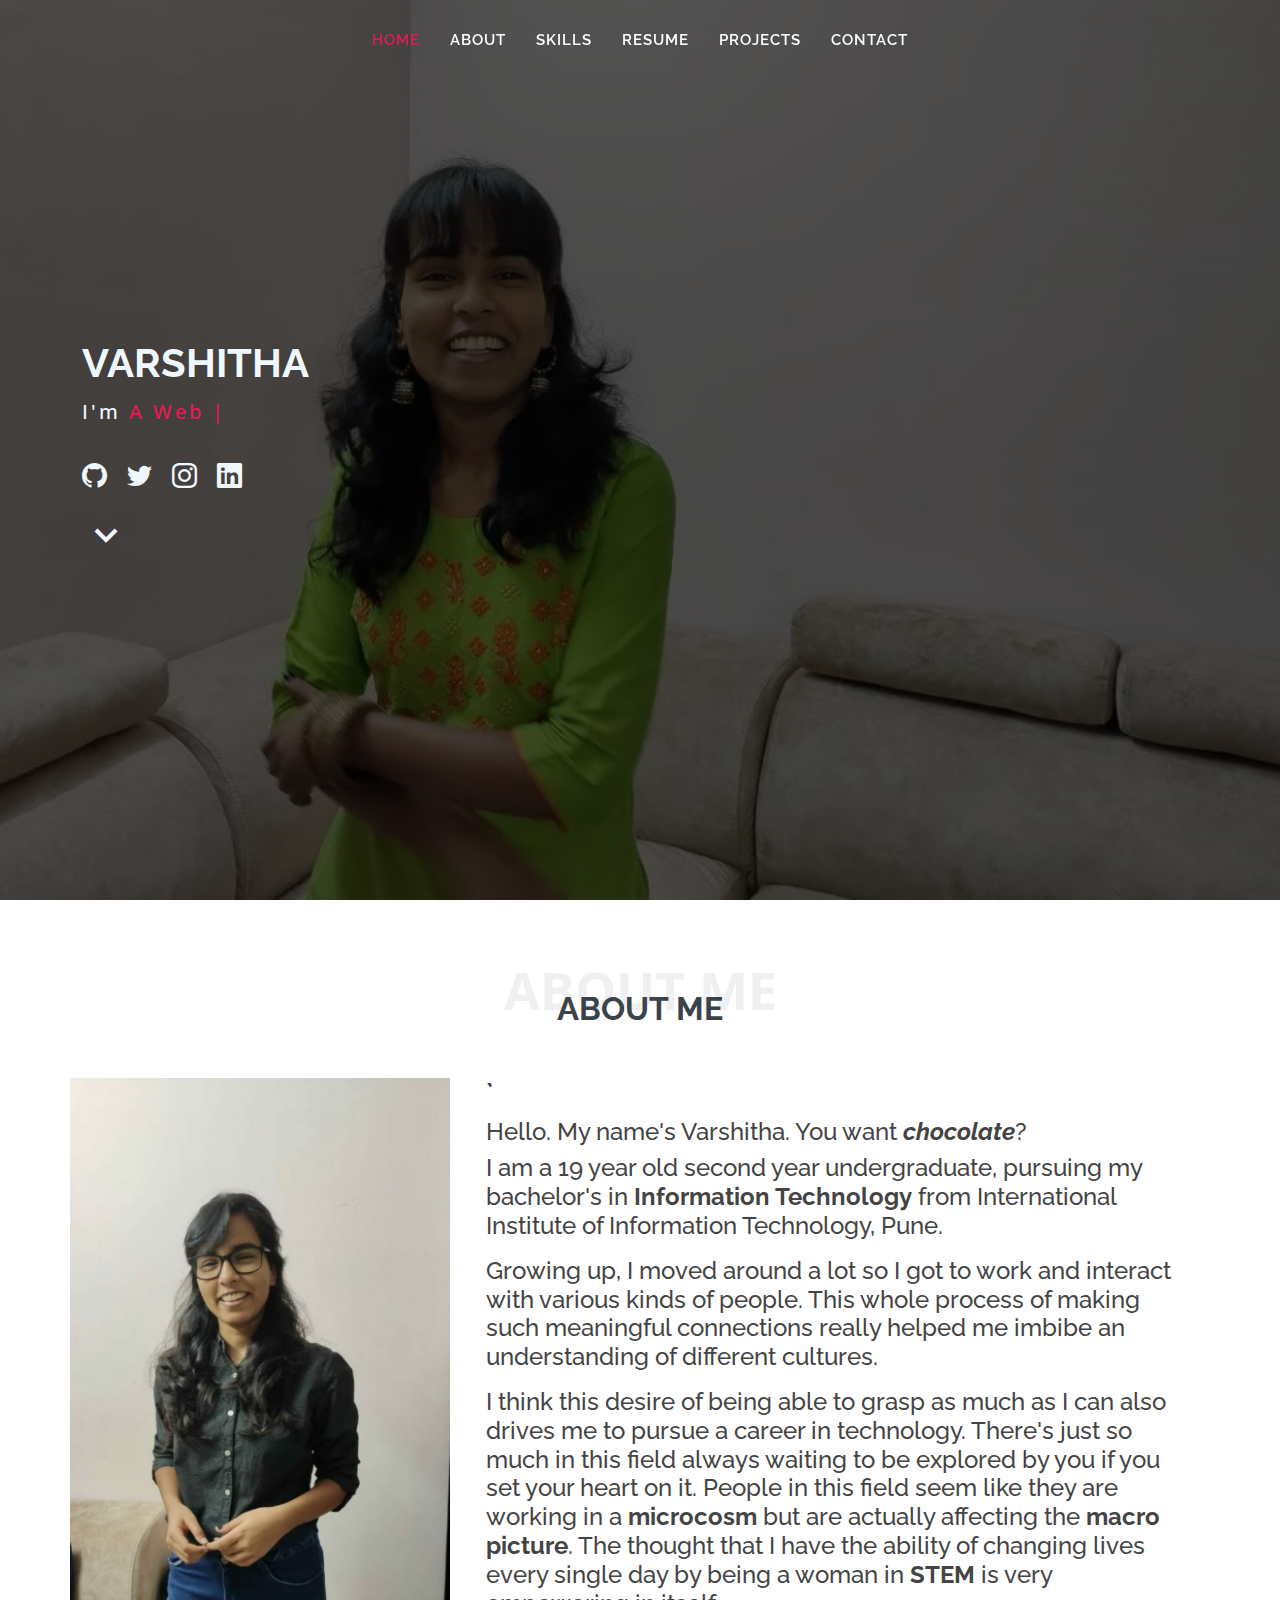
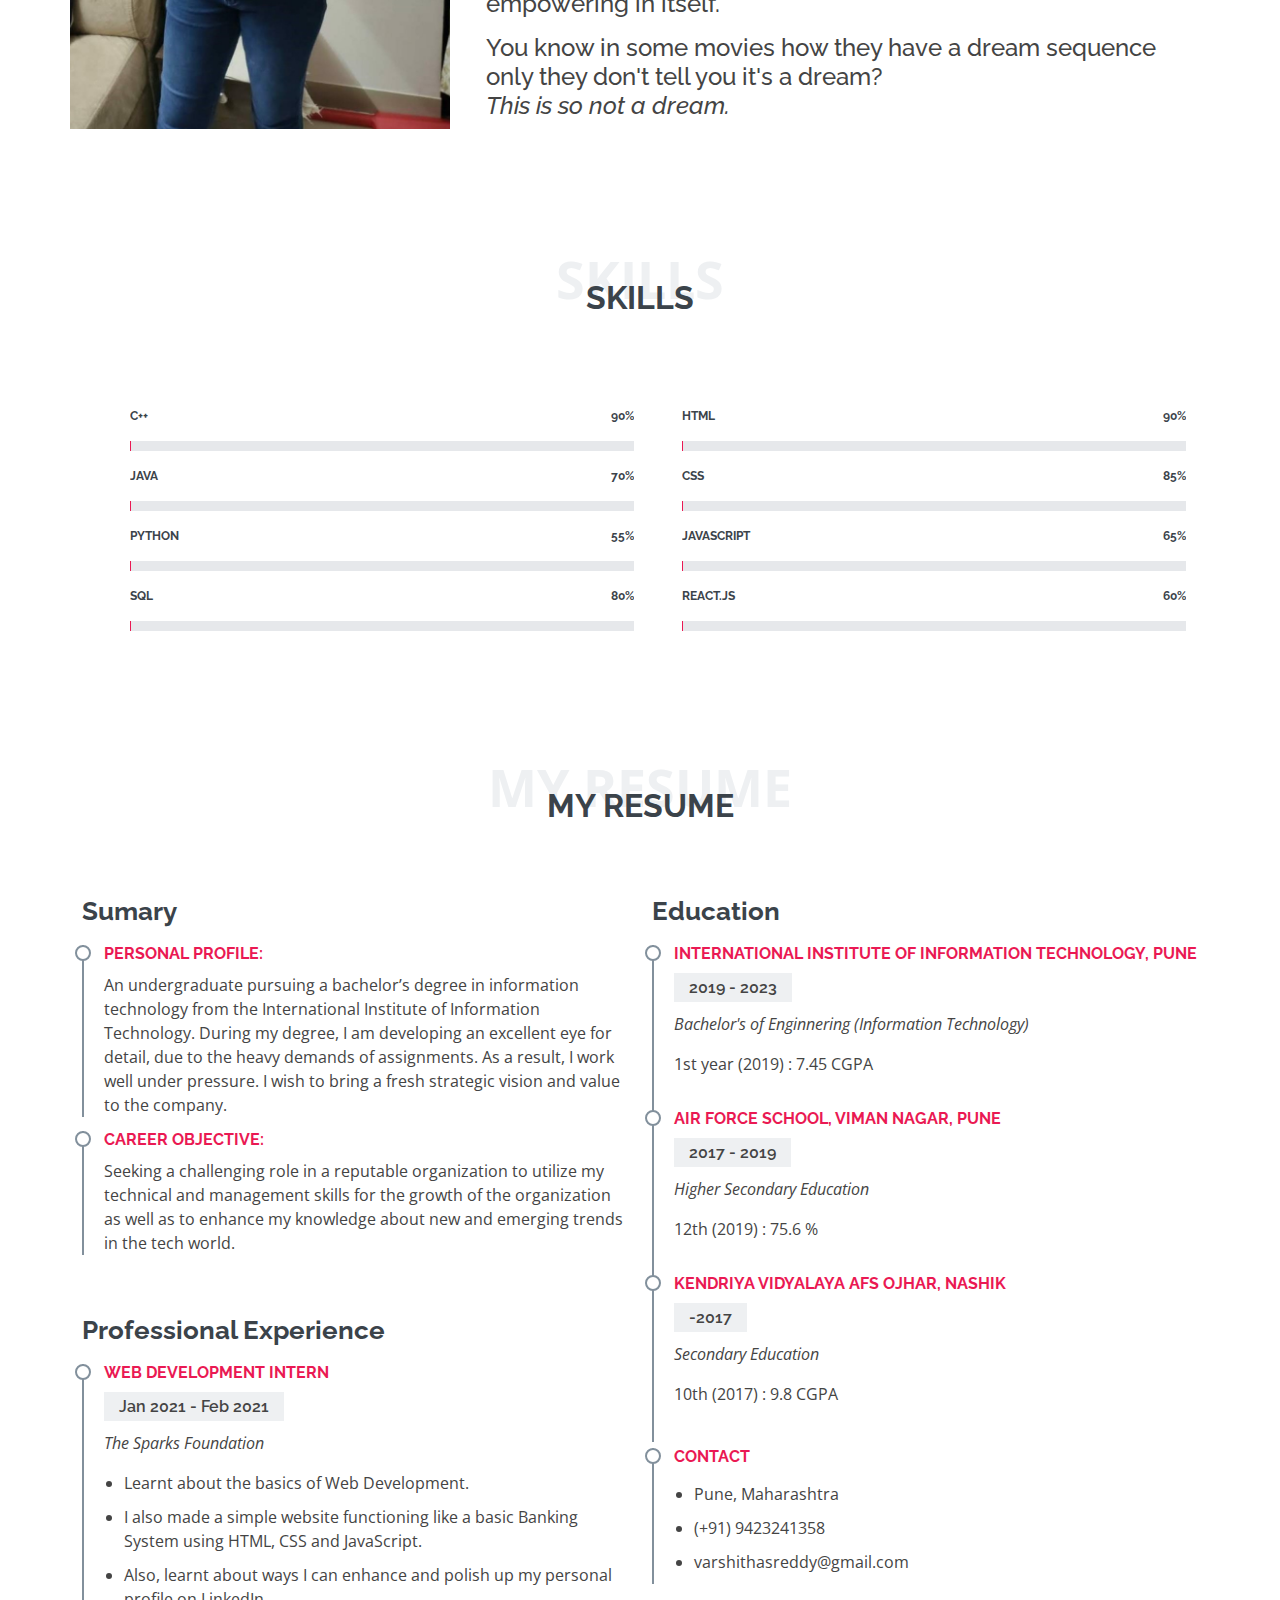
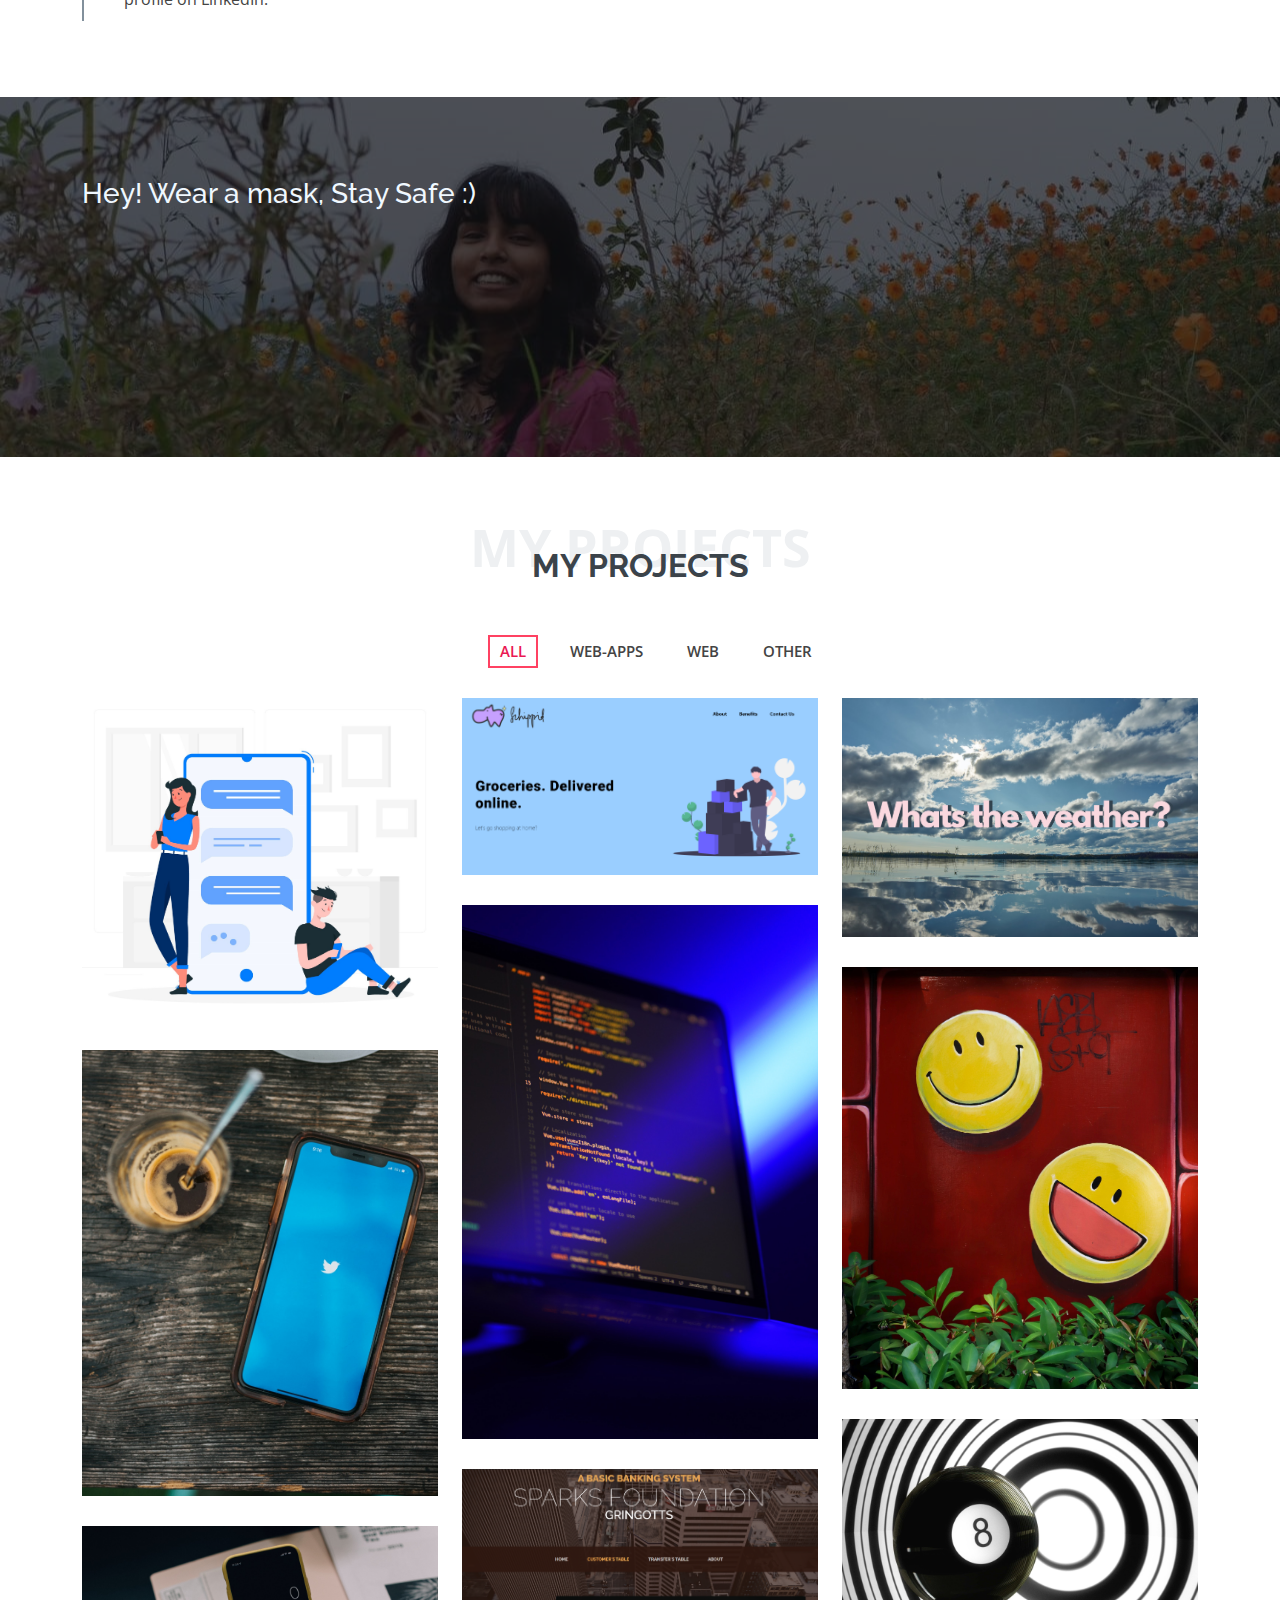
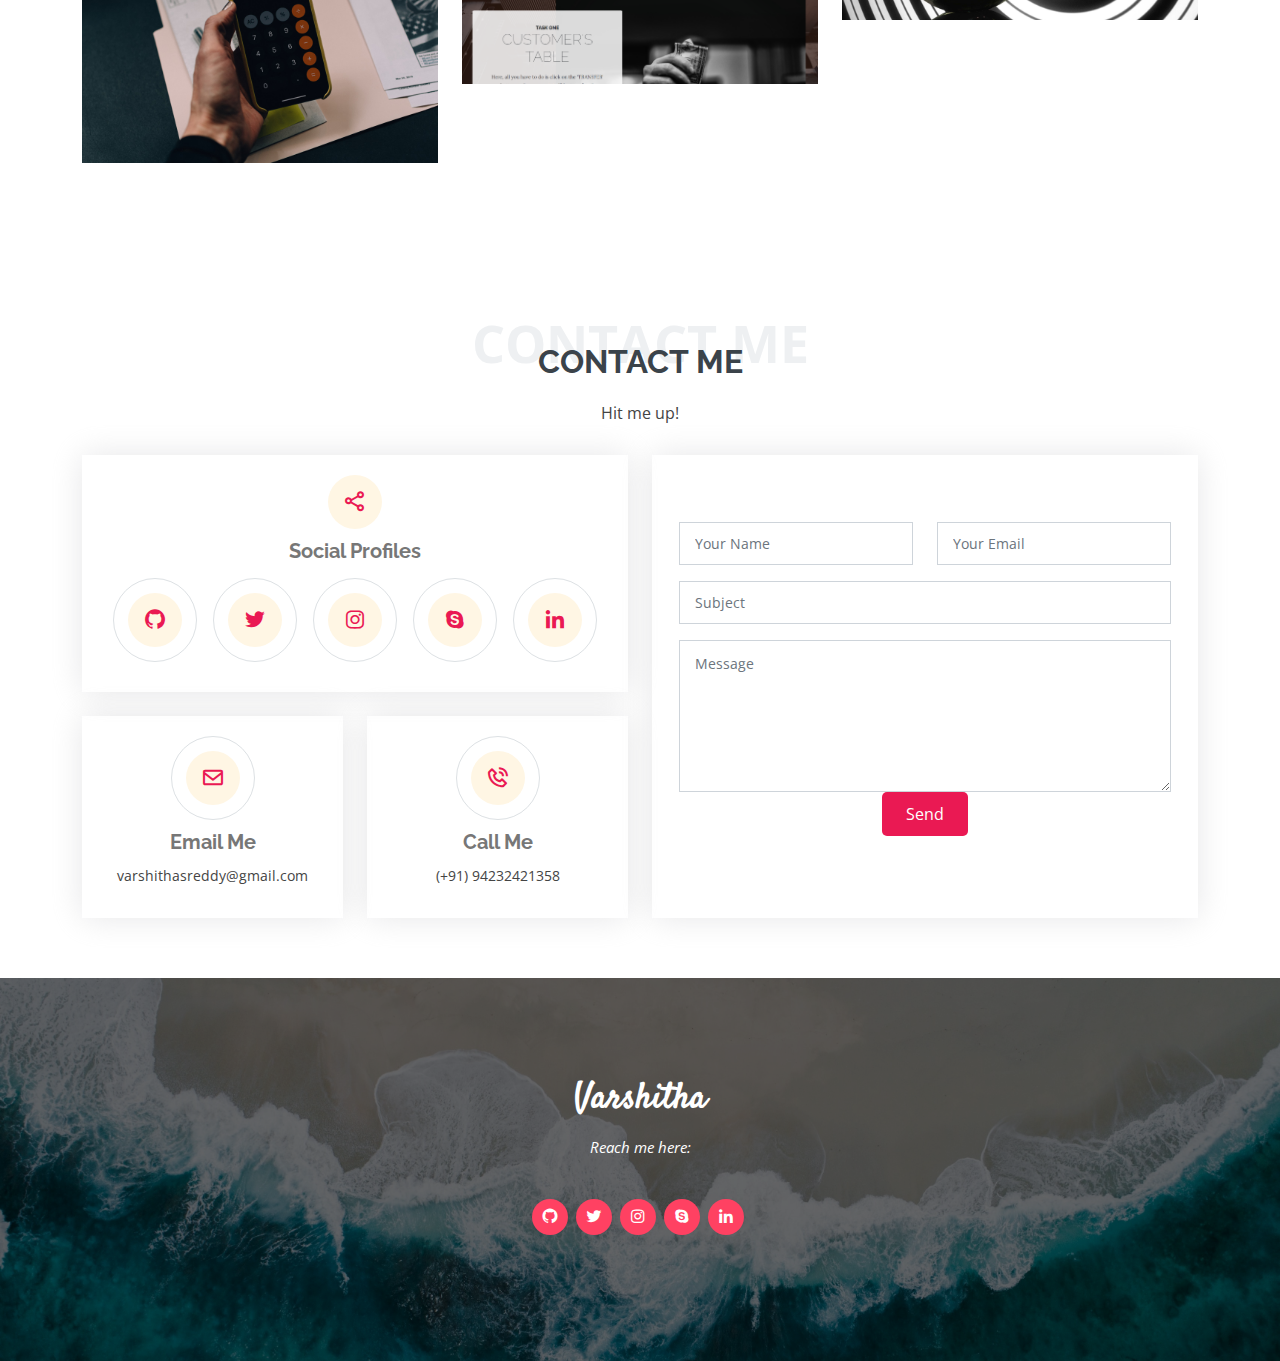
<file: index.html>
<!DOCTYPE html>
<html lang="en">

<head>
  <meta charset="utf-8">
  <meta content="width=device-width, initial-scale=1.0" name="viewport">

  <title>Varshitha's Portfolio</title>
  <meta content="" name="description">
  <meta content="" name="keywords">

  <!-- Favicons -->
  <link href="assets/img/favicon.png" rel="icon">
  <link href="assets/img/apple-touch-icon.png" rel="apple-touch-icon">

  <!-- Google Fonts -->
  <link href="https://fonts.googleapis.com/css?family=Open+Sans:300,300i,400,400i,600,600i,700,700i|Raleway:300,300i,400,400i,500,500i,600,600i,700,700i|Satisfy" rel="stylesheet">
  <link href="https://fonts.googleapis.com/css?family=Waiting+for+the+Sunrise" rel="stylesheet" type="text/css"/>
    <link rel="stylesheet" href="https://s.pageclip.co/v1/pageclip.css" media="screen">
  <!-- Vendor CSS Files -->
  <link href="assets/vendor/bootstrap/css/bootstrap.min.css" rel="stylesheet">
  <link href="assets/vendor/bootstrap-icons/bootstrap-icons.css" rel="stylesheet">
  <link href="assets/vendor/boxicons/css/boxicons.min.css" rel="stylesheet">
  <link href="assets/vendor/glightbox/css/glightbox.min.css" rel="stylesheet">
  <link href="assets/vendor/swiper/swiper-bundle.min.css" rel="stylesheet">

  <!-- Template Main CSS File -->
  <link href="assets/css/style.css" rel="stylesheet">

  <!-- =======================================================
  * Template Name: Laura - v4.1.0
  * Template URL: https://bootstrapmade.com/laura-free-creative-bootstrap-theme/
  * Author: BootstrapMade.com
  * License: https://bootstrapmade.com/license/
  ======================================================== -->
</head>

<body>

  <!-- ======= Header ======= -->
  <header id="header" class="fixed-top d-flex justify-content-center align-items-center header-transparent">

    <nav id="navbar" class="navbar">
      <ul>
        <li><a class="nav-link scrollto active" href="#hero">Home</a></li>
        <li><a class="nav-link scrollto" href="#about">About</a></li>
        <li><a class="nav-link scrollto" href="#skills">Skills</a></li>
        <li><a class="nav-link scrollto" href="#resume">Resume</a></li>
        <li><a class="nav-link scrollto " href="#portfolio">Projects</a></li>
<!--
        <li class="dropdown"><a href="#"><span>Drop Down</span> <i class="bi bi-chevron-down"></i></a>
          <ul>
            <li><a href="#">Drop Down 1</a></li>
            <li class="dropdown"><a href="#"><span>Deep Drop Down</span> <i class="bi bi-chevron-right"></i></a>
              <ul>
                <li><a href="#">Deep Drop Down 1</a></li>
                <li><a href="#">Deep Drop Down 2</a></li>
                <li><a href="#">Deep Drop Down 3</a></li>
                <li><a href="#">Deep Drop Down 4</a></li>
                <li><a href="#">Deep Drop Down 5</a></li>
              </ul>
            </li>
            <li><a href="#">Drop Down 2</a></li>
            <li><a href="#">Drop Down 3</a></li>
            <li><a href="#">Drop Down 4</a></li>
          </ul>
        </li>
-->
        <li><a class="nav-link scrollto" href="#contact">Contact</a></li>
      </ul>
      <i class="bi bi-list mobile-nav-toggle"></i>
    </nav><!-- .navbar -->

  </header><!-- End Header -->
    


  <!-- ======= Hero Section ======= -->


  <div id="hero" class="home">

    <div class="container">

      <div class="hero-content">
          <h1>Varshitha</h1>
<!--        <h1>I'm <span class="typed" data-typed-items="a Web Developer, a Freelancer, an artist "></span></h1>-->
       <p>I'm <span class="typed" data-typed-items=" a Web Developer. ,a React Enthusiast. , a Freelancer. , an artist. "></span></p>


        <ul class="list-unstyled list-social">
         <li><a href="https://github.com/varshitha1707"><i class="bi bi-github"></i></a></li>
           <li><a href="https://twitter.com/Varshitha1707"><i class="bi bi-twitter"></i></a></li>
          <li><a href="https://www.instagram.com/varshithaaa._/"><i class="bi bi-instagram"></i></a></li>
         <li><a href="https://www.linkedin.com/in/varshithaa/"><i class="bi bi-linkedin"></i></a></li>
        </ul>
          <a href="#about" class="btn-scroll scrollto" title="Scroll Down"><i class="bx bx-chevron-down"></i></a>
      </div>

        
    </div>
  </div>

  <!-- End Hero -->


<!--  <section id="hero" >-->

<!--    <div class="hero-container">-->
<!--
      <div class="container ">


          <div class="hero-content ">
            <h1>I'm <span class="typed " data-typed-items="Varshitha,a Web Developer, a Freelancer, an artist "></span></h1>
            <p>Designer, Developer, Freelancer, Photographer</p>


            <ul class="list-unstyled list-social">
          <li><a href="https://github.com/varshitha1707"><i class="bi bi-github"></i></a></li>
          <li><a href="https://twitter.com/Varshitha1707"><i class="bi bi-twitter"></i></a></li>
          <li><a href="https://www.instagram.com/varshithaaa._/"><i class="bi bi-instagram"></i></a></li>
             <li><a href="https://join.skype.com/invite/vNZRBpr2S9bG" class="google-plus"><i class="bx bxl-skype"></i></a></li>
          <li><a href="https://www.linkedin.com/in/varshithaa/"><i class="bi bi-linkedin"></i></a></li>
        </ul>

           <a href="#about" class="btn-scroll scrollto" title="Scroll Down"><i class="bx bx-chevron-down"></i></a>
          </div>
-->


<!--      <a href="#about" class="btn-scroll scrollto" title="Scroll Down"><i class="bx bx-chevron-down"></i></a>-->
<!--    </div>-->
<!--      </div>-->
<!--  </section> End Hero -->

  <main id="main">

    <!-- ======= About Me Section ======= -->
    <section id="about" class="about">
      <div class="container">

        <div class="section-title">
          <span>About Me</span>
          <h2>About Me</h2>
<!--          <p>A  girl with a passion for learning new</p>-->
        </div>

        <div class="row">
          <div class="image col-lg-4 d-flex align-items-stretch justify-content-center justify-content-lg-start"></div>
          <div class="col-lg-8 d-flex flex-column align-items-stretch">
            <div class="content ps-lg-4 d-flex flex-column justify-content-center">
<!--
              <div class="row">
                <div class="col-lg-6">
                  <ul>
                    <li><i class="bi bi-chevron-right"></i> <strong>Name:</strong> <span>Varshitha </span></li>
-->
<!--                    <li><i class="bi bi-chevron-right"></i> <strong>Website:</strong> <span>www.example.com</span></li>-->
<!--
                    <li><i class="bi bi-chevron-right"></i> <strong>Phone:</strong> <span>+91 9423241358</span></li>
                    <li><i class="bi bi-chevron-right"></i> <strong>City:</strong> <span>Pune, Maharashtra</span></li>
                  </ul>
                </div>
                <div class="col-lg-6">
                  <ul>
                    <li><i class="bi bi-chevron-right"></i> <strong>Age:</strong> <span>19</span></li>
                      
-->
<!--                    <li><i class="bi bi-chevron-right"></i> <strong>Degree:</strong> <span>Aur kya daalu boss Bachelor's</span></li>-->
                      
<!--
                    <li><i class="bi bi-chevron-right"></i> <strong>Email:</strong> <span>varshithasreddy@gmail.com</span></li>
                    <li><i class="bi bi-chevron-right"></i> <strong>Freelance:</strong> <span>Available</span></li>
                  </ul>
                </div>
              </div>
-->
<!--
              <div class="row mt-n4">
                <div class="col-md-6 mt-5 d-md-flex align-items-md-stretch">
                  <div class="count-box">
                    <i class="bi bi-emoji-smile" style="color: #20b38e;"></i>
                    <span data-purecounter-start="0" data-purecounter-end="232" data-purecounter-duration="1" class="purecounter"></span>
                    <p><strong>Happy Clients</strong> consequuntur voluptas nostrum aliquid ipsam architecto ut.</p>
                  </div>
                </div>

                <div class="col-md-6 mt-5 d-md-flex align-items-md-stretch">
                  <div class="count-box">
                    <i class="bi bi-journal-richtext" style="color: #8a1ac2;"></i>
                    <span data-purecounter-start="0" data-purecounter-end="521" data-purecounter-duration="1" class="purecounter"></span>
                    <p><strong>Projects</strong> adipisci atque cum quia aspernatur totam laudantium et quia dere tan</p>
                  </div>
                </div>

                <div class="col-md-6 mt-5 d-md-flex align-items-md-stretch">
                  <div class="count-box">
                    <i class="bi bi-clock" style="color: #2cbdee;"></i>
                    <span data-purecounter-start="0" data-purecounter-end="18" data-purecounter-duration="1" class="purecounter"></span>
                    <p><strong>Years of experience</strong> aut commodi quaerat modi aliquam nam ducimus aut voluptate non vel</p>
                  </div>
                </div>

                <div class="col-md-6 mt-5 d-md-flex align-items-md-stretch">
                  <div class="count-box">
                    <i class="bi bi-award" style="color: #ffb459;"></i>
                    <span data-purecounter-start="0" data-purecounter-end="16" data-purecounter-duration="1" class="purecounter"></span>
                    <p><strong>Awards</strong> rerum asperiores dolor alias quo reprehenderit eum et nemo pad der</p>
                  </div>
                </div>
              </div>
-->
            </div><!-- End .content-->

            
              <div class="content ps-lg-4 d-flex flex-column justify-content-center">
              <div class="row">
                  <br/>
                  <h3>
                  `                                                   
                  </h3>
                  <h4> Hello. My name's Varshitha. You want <em> <b>chocolate</b></em>?
                  </h4>
                  <h4>I am a 19 year old second year undergraduate, pursuing my bachelor's in <b>Information Technology</b> from International Institute of Information Technology, Pune.
                  </h4>
                  <br/>
                  <h1>  </h1>
                  <h4>Growing up, I moved around a lot so I got to work and interact with various kinds of people. This whole process of making such meaningful connections really helped me imbibe an understanding of different cultures.  </h4>
                  
                  <br/>
                  <h1>  </h1>
                  <h4>I think this desire of being able to grasp as much as I 
                      can also drives me to pursue a career in technology. There's just so much in this 
                    field always waiting to be explored by you if you set your heart on it. 
                    People in this field seem like they are working in a <b>microcosm </b>
                    but are actually affecting the <b>macro picture</b>.  
                    The thought that I have the ability of changing lives every single 
                    day by being a woman in <b>STEM</b> is very empowering in itself. </h4>
                  
                    <br/>
                  <h1>  </h1>
                  <h4>You know in some movies how they have a dream sequence only 
                    they don't tell you it's a dream? 
                   <br/> <em>This is so not a dream.</em></h4>
                  </div>   
              </div>
             
              
              
        
              
              
<!--            </div>-->

          </div>
        </div>

      </div>
    </section><!-- End About Me Section -->
      
      
      
      <!-- =======================skills boiz====================== -->
      
       <section id="skills" class="about">
      <div class="container">

        <div class="section-title">
          <span>Skills</span>
          <h2>Skills</h2>
<!--          <p>What am I good at?</p>-->
        </div>
          
          <div class="container">
              
                 <div class="row">
<!--          <div class="image col-lg-4 d-flex align-items-stretch justify-content-center justify-content-lg-start"></div>-->
<!--          <div class="col-lg-8 d-flex flex-column align-items-stretch">-->
            <div class="content ps-lg-4 d-flex flex-column justify-content-center">
          


          
             
              
              
            <div class="row">
                <div class="col-lg-6">
                    
                    
                  <div class="skills-content ps-lg-4">
                      
                      
                           <div class="progress">
                <span class="skill">C++ <i class="val">90%</i></span>
                <div class="progress-bar-wrap">
                  <div class="progress-bar" role="progressbar" aria-valuenow="90" aria-valuemin="0" aria-valuemax="100"></div>
                </div>
              </div>
                       <div class="progress">
                <span class="skill">Java <i class="val">70%</i></span>
                <div class="progress-bar-wrap">
                  <div class="progress-bar" role="progressbar" aria-valuenow="70" aria-valuemin="0" aria-valuemax="100"></div>
                </div>
                           
              </div>
                    
                      
                              <div class="progress">
                <span class="skill">Python <i class="val">55%</i></span>
                <div class="progress-bar-wrap">
                  <div class="progress-bar" role="progressbar" aria-valuenow="55" aria-valuemin="0" aria-valuemax="100"></div>
                </div>
              </div>
                      
              <div class="progress">
                <span class="skill">SQL <i class="val">80%</i></span>
                <div class="progress-bar-wrap">
                  <div class="progress-bar" role="progressbar" aria-valuenow="80" aria-valuemin="0" aria-valuemax="100"></div>
                </div>
              </div>
                      
                      
                      
                   
                 
                       
                    
                      
                      
                      
                      
                    
                </div>
                        </div>
                <div class="col-lg-6">
                    
                    
                    
                    
                    <div class="skills-content ps-lg-4">
                        
                        
                        
                        
              
                           <div class="progress">
                <span class="skill">HTML <i class="val">90%</i></span>
                <div class="progress-bar-wrap">
                  <div class="progress-bar" role="progressbar" aria-valuenow="90" aria-valuemin="0" aria-valuemax="100"></div>
                </div>
              </div>
                        
                        
                        
                               
                         <div class="progress">
                <span class="skill">CSS <i class="val">85%</i></span>
                <div class="progress-bar-wrap">
                  <div class="progress-bar" role="progressbar" aria-valuenow="85" aria-valuemin="0" aria-valuemax="100"></div>
                </div>
              </div>
                        
             
              <div class="progress">
                <span class="skill">JavaScript <i class="val">65%</i></span>
                <div class="progress-bar-wrap">
                  <div class="progress-bar" role="progressbar" aria-valuenow="65" aria-valuemin="0" aria-valuemax="100"></div>
                </div>
              </div>
                        
               

              <div class="progress">
                <span class="skill">React.js <i class="val">60%</i></span>
                <div class="progress-bar-wrap">
                  <div class="progress-bar" role="progressbar" aria-valuenow="60" aria-valuemin="0" aria-valuemax="100"></div>
                </div>
              </div>

                 
                        
                
                </div>
                    </div>
              </div>
              
              
<!--            </div>-->

          </div>
        </div>
              
          </div>
          
          
          
          
           </div>
      </section>

      
        <!-- =======================skills boiz endddd====================== -->
      
      
      
    <!-- ======= My Resume Section ======= -->
    <section id="resume" class="resume">
      <div class="container">

        <div class="section-title">
          <span>My Resume</span>
          <h2>My Resume</h2>
<!--          <p>Sit sint consectetur velit quisquam cupiditate impedit suscipit alias</p>-->
        </div>

        <div class="row">
          <div class="col-lg-6">
            <h3 class="resume-title">Sumary</h3>
            <div class="resume-item pb-0">
              <h4>Personal profile:</h4>
              <p>An undergraduate pursuing a bachelor’s degree in information technology from the International Institute of Information Technology. During my degree, I am developing an excellent eye for detail, due to the heavy demands of assignments. As a result, I work well under pressure. I wish to bring a fresh strategic vision and value to the company.</p>
             
            </div>
             <div class="resume-item pb-0">
              <h4>Career Objective:</h4>
              <p>Seeking a challenging role in a reputable organization to utilize my technical and management skills for the growth of the organization as well as to enhance my knowledge about new and emerging trends in the tech world.</p>
<!--
              <p>
              <ul>
                <li>Portland par 127,Orlando, FL</li>
                <li>(123) 456-7891</li>
                <li>alice.barkley@example.com</li>`
              </ul>
              </p>
-->
            </div>
              <!--
            <div class="resume-item">
              <h4>Graphic design specialist</h4>
              <h5>2017 - 2018</h5>
              <p><em>Stepping Stone Advertising, New York, NY</em></p>
              <p>
              <ul>
                <li>Developed numerous marketing programs (logos, brochures,infographics, presentations, and advertisements).</li>
                <li>Managed up to 5 projects or tasks at a given time while under pressure</li>
                <li>Recommended and consulted with clients on the most appropriate graphic design</li>
                <li>Created 4+ design presentations and proposals a month for clients and account managers</li>
              </ul>
              </p>
            </div>
-->
              <br/>
              <h3 class="resume-title">Professional Experience</h3>
            <div class="resume-item">
              <h4>WEB DEVELOPMENT INTERN</h4>
              <h5>Jan 2021 - Feb 2021</h5>
              <p><em>The Sparks Foundation </em></p>
              <p>
              <ul>
                <li>Learnt about the basics of Web Development. </li>
                <li>I also made a simple website functioning like a basic Banking System using HTML, CSS and JavaScript. </li>
                <li>Also, learnt about ways I can enhance and polish up my personal profile on LinkedIn.</li> 
<!--                <li>Oversee the efficient use of production project budgets ranging from $2,000 - $25,000</li>-->
              </ul>
              </p>
            </div>
          </div>
           <div class="col-lg-6">
            <h3 class="resume-title">Education</h3>
            <div class="resume-item">
              <h4>INTERNATIONAL INSTITUTE OF INFORMATION TECHNOLOGY, PUNE</h4>
              <h5>2019 - 2023</h5>
              <p><em>Bachelor's of Enginnering (Information Technology)</em></p>
              <p>1st year (2019) : 7.45 CGPA</p>
            </div>
            <div class="resume-item">
              <h4>AIR FORCE SCHOOL, VIMAN NAGAR, PUNE</h4>
              <h5>2017 - 2019</h5>
              <p><em>Higher Secondary Education</em></p>
              <p>12th (2019) : 75.6 %</p>
            </div>
                  <div class="resume-item">
              <h4>KENDRIYA VIDYALAYA AFS OJHAR, NASHIK</h4>
              <h5>-2017</h5>
              <p><em>Secondary Education</em></p>
              <p>10th (2017) : 9.8 CGPA</p>
            </div>
               
               <h1></h1>
            <div class="resume-item">
                <h4>CONTACT</h4>
              <p>
              <ul>
                <li>Pune, Maharashtra</li>
                <li>(+91) 9423241358</li>
                <li>varshithasreddy@gmail.com</li>
              </ul>
              </p>
            </div>
          </div>
               
        </div>
      </div>
    </section><!-- End My Resume Section -->

    <!-- ======= My Services Section ======= -->
<!--
    <section id="services" class="services">
      <div class="container">

        <div class="section-title">
          <span>My Services</span>
          <h2>My Services</h2>
          <p>Sit sint consectetur velit quisquam cupiditate impedit suscipit alias</p>
        </div>

        <div class="row">
          <div class="col-md-6 col-lg-3 d-flex align-items-stretch mb-5 mb-lg-0">
            <div class="icon-box">
              <div class="icon"><i class="bx bxl-dribbble"></i></div>
              <h4 class="title"><a href="">Lorem Ipsum</a></h4>
              <p class="description">Voluptatum deleniti atque corrupti quos dolores et quas molestias excepturi sint occaecati cupiditate non provident</p>
            </div>
          </div>

          <div class="col-md-6 col-lg-3 d-flex align-items-stretch mb-5 mb-lg-0">
            <div class="icon-box">
              <div class="icon"><i class="bx bx-file"></i></div>
              <h4 class="title"><a href="">Sed ut perspiciatis</a></h4>
              <p class="description">Duis aute irure dolor in reprehenderit in voluptate velit esse cillum dolore eu fugiat nulla pariatur</p>
            </div>
          </div>

          <div class="col-md-6 col-lg-3 d-flex align-items-stretch mb-5 mb-lg-0">
            <div class="icon-box">
              <div class="icon"><i class="bx bx-tachometer"></i></div>
              <h4 class="title"><a href="">Magni Dolores</a></h4>
              <p class="description">Excepteur sint occaecat cupidatat non proident, sunt in culpa qui officia deserunt mollit anim id est laborum</p>
            </div>
          </div>

          <div class="col-md-6 col-lg-3 d-flex align-items-stretch mb-5 mb-lg-0">
            <div class="icon-box">
              <div class="icon"><i class="bx bx-world"></i></div>
              <h4 class="title"><a href="">Nemo Enim</a></h4>
              <p class="description">At vero eos et accusamus et iusto odio dignissimos ducimus qui blanditiis praesentium voluptatum deleniti atque</p>
            </div>
          </div>

        </div>

      </div>
    </section>
-->
    <!-- End My Services Section -->

    <!-- ======= Testimonials Section ======= -->
    <section id="testimonials" class="testimonials">
      <div class="container position-relative">
          <h3>Hey! Wear a mask, Stay Safe :) </h3>

<!--
        <div class="testimonials-slider swiper-container" data-aos="fade-up" data-aos-delay="100">
          <div class="swiper-wrapper">
-->

<!--
            <div class="swiper-slide">
              <div class="testimonial-item">
                <img src="assets/img/testimonials/testimonials-1.jpg" class="testimonial-img" alt="">
                <h3>Saul Goodman</h3>
                <h4>Ceo &amp; Founder</h4>
                <p>
                  <i class="bx bxs-quote-alt-left quote-icon-left"></i>
                  Proin iaculis purus consequat sem cure digni ssim donec porttitora entum suscipit rhoncus. Accusantium quam, ultricies eget id, aliquam eget nibh et. Maecen aliquam, risus at semper.
                  <i class="bx bxs-quote-alt-right quote-icon-right"></i>
                </p>
              </div>
            </div>
-->
              <!-- End testimonial item -->
<!--

            <div class="swiper-slide">
              <div class="testimonial-item">
                <img src="assets/img/testimonials/testimonials-2.jpg" class="testimonial-img" alt="">
                <h3>Sara Wilsson</h3>
                <h4>Designer</h4>
                <p>
                  <i class="bx bxs-quote-alt-left quote-icon-left"></i>
                  Export tempor illum tamen malis malis eram quae irure esse labore quem cillum quid cillum eram malis quorum velit fore eram velit sunt aliqua noster fugiat irure amet legam anim culpa.
                  <i class="bx bxs-quote-alt-right quote-icon-right"></i>
                </p>
              </div>
            </div>
-->
              <!-- End testimonial item -->

<!--
            <div class="swiper-slide">
              <div class="testimonial-item">
                <img src="assets/img/testimonials/testimonials-3.jpg" class="testimonial-img" alt="">
                <h3>Jena Karlis</h3>
                <h4>Store Owner</h4>
                <p>
                  <i class="bx bxs-quote-alt-left quote-icon-left"></i>
                  Enim nisi quem export duis labore cillum quae magna enim sint quorum nulla quem veniam duis minim tempor labore quem eram duis noster aute amet eram fore quis sint minim.
                  <i class="bx bxs-quote-alt-right quote-icon-right"></i>
                </p>
              </div>
            </div>
-->
              <!-- End testimonial item -->

<!--
            <div class="swiper-slide">
              <div class="testimonial-item">
                <img src="assets/img/testimonials/testimonials-4.jpg" class="testimonial-img" alt="">
                <h3>Matt Brandon</h3>
                <h4>Freelancer</h4>
                <p>
                  <i class="bx bxs-quote-alt-left quote-icon-left"></i>
                  Fugiat enim eram quae cillum dolore dolor amet nulla culpa multos export minim fugiat minim velit minim dolor enim duis veniam ipsum anim magna sunt elit fore quem dolore labore illum veniam.
                  <i class="bx bxs-quote-alt-right quote-icon-right"></i>
                </p>
              </div>
            </div>
-->
              <!-- End testimonial item -->

<!--
            <div class="swiper-slide">
              <div class="testimonial-item">
                <img src="assets/img/testimonials/testimonials-5.jpg" class="testimonial-img" alt="">
                <h3>John Larson</h3>
                <h4>Entrepreneur</h4>
                <p>
                  <i class="bx bxs-quote-alt-left quote-icon-left"></i>
                  Quis quorum aliqua sint quem legam fore sunt eram irure aliqua veniam tempor noster veniam enim culpa labore duis sunt culpa nulla illum cillum fugiat legam esse veniam culpa fore nisi cillum quid.
                  <i class="bx bxs-quote-alt-right quote-icon-right"></i>
                </p>
              </div>
            </div>
-->
              <!-- End testimonial item -->
<!--

          </div>
          <div class="swiper-pagination"></div>
        </div>
-->

      </div>
    </section>
    <!-- End Testimonials Section -->

    <!-- ======= My Portfolio Section ======= -->
    <section id="portfolio" class="portfolio">
      <div class="container">

        <div class="section-title">
          <span>My Projects</span>
          <h2>My Projects</h2>
<!--          <p>Sit sint consectetur velit quisquam cupiditate impedit suscipit alias</p>-->
        </div>

        <ul id="portfolio-flters" class="d-flex justify-content-center">
          <li data-filter="*" class="filter-active">All</li>
          <li data-filter=".filter-app">Web-Apps</li>
          <li data-filter=".filter-web">Web</li>
            <li data-filter=".filter-card">Other</li>
        </ul>

        <div class="row portfolio-container">

          <div class="col-lg-4 col-md-6 portfolio-item filter-app">
            <div class="portfolio-img"><img src="assets/img/portfolio/portfolio-1.jpg" class="img-fluid" alt=""></div>
            <div class="portfolio-info">
              <h4>Chat App</h4>
              <p>Web-App</p>
              <a href="assets/img/portfolio/chatApp.png" data-gallery="portfolioGallery" class="portfolio-lightbox preview-link" title="<br/> Grape-Juice Chat App 
<br/>A react Chat Application which lets you chat with whoever is active on the chat app.
<br/>Chat Away!<br/>
<em>Project Date: 1, June 2021</em>"><i class="bx bx-plus"></i></a>
              <a href="https://github.com/varshitha1707/Grape-Juice-Chat-App" class="details-link" title="More Details"><i class="bx bx-link"></i></a>
            </div>
          </div>

         
             <div class="col-lg-4 col-md-6 portfolio-item filter-web">
            <div class="portfolio-img"><img src="assets/img/portfolio/portfolio-4.png" class="img-fluid" alt=""></div>
            <div class="portfolio-info">
              <h4>Schippid</h4>
              <p>Web</p>
              <a href="assets/img/portfolio/portfolio-4.png" data-gallery="portfolioGallery" class="portfolio-lightbox preview-link" title="Schippid <br/> A website I worked on for a StartUp. 
<br/>
<em>Project Date: 2, May 2021</em>"><i class="bx bx-plus"></i></a>
              <a href="https://schippid.codes/" class="details-link" title="More Details"><i class="bx bx-link"></i></a>
            </div>
          </div>

          <div class="col-lg-4 col-md-6 portfolio-item filter-app">
            <div class="portfolio-img"><img src="assets/img/portfolio/weather.png" class="img-fluid" alt=""></div>
            <div class="portfolio-info">
              <h4>Weather App</h4>
              <p>Web-App</p>
              <a href="assets/img/portfolio/portfolio-3.png" data-gallery="portfolioGallery" class="portfolio-lightbox preview-link" title="WeatherApp <br/> I have created a fun Weather App interface.
Through a login portal you enter into the Weather App interface where you can check the weather of any place in the world.

Check the weather Away!
</br>
             <em> Project Date: 26, March 2021 </em>"><i class="bx bx-plus"></i></a>
              <a href="https://varshitha1707.github.io/WeatherApp-w-LoginAuth/" class="details-link" title="More Details"><i class="bx bx-link"></i></a>
            </div>
          </div>
            
             <div class="col-lg-4 col-md-6 portfolio-item filter-card">
            <div class="portfolio-img"><img src="assets/img/portfolio/portfolio-5.jpg" class="img-fluid" alt=""></div>
            <div class="portfolio-info">
              <h4>Daily Coding</h4>
              <p>Other</p>
              <a href="assets/img/portfolio/portfolio-5.jpg" data-gallery="portfolioGallery" class="portfolio-lightbox preview-link" title="Daily Coding <br/> A Personal Project I took up, where I solve one Data Structures question everyday to increase my confidence and grasp over Data Structures and Algorithms.
<br/>
<em> #115DaysOfCodeCompleted </em>
<br/>
<em>Project Start Date: 1, Feb 2021</em>"><i class="bx bx-plus"></i></a>
              <a href="https://github.com/varshitha1707/DailyCoding" class="details-link" title="More Details"><i class="bx bx-link"></i></a>
            </div>
          </div>

         

          <div class="col-lg-4 col-md-6 portfolio-item filter-app">
            <div class="portfolio-img"><img src="assets/img/portfolio/JokeApp.jpg" class="img-fluid" alt=""></div>
            <div class="portfolio-info">
              <h4>Lame Joke Generator</h4>
              <p>Web-App</p>
              <a href="assets/img/portfolio/lamejokegenerator.jpeg" data-gallery="portfolioGallery" class="portfolio-lightbox preview-link" title="<br/> Lame-Joke-Generator 
<br/>A Web App made by using ReactJS which generates a random joke
<br/>Being Lame is the new cool - Check it out & Laugh Away! 
<br/><em>Project Date: 13, June 2021</em>"><i class="bx bx-plus"></i></a>
              <a href="https://github.com/varshitha1707/Lame-Joke-Generator" class="details-link" title="More Details"><i class="bx bx-link"></i></a>
            </div>
          </div>


            
         
          <div class="col-lg-4 col-md-6 portfolio-item filter-web">
            <div class="portfolio-img"><img src="assets/img/portfolio/portfolio-6.jpg" class="img-fluid" alt=""></div>
            <div class="portfolio-info">
              <h4>Twitter Bot</h4>
              <p>Web</p>
              <a href="assets/img/portfolio/portfolio-6.jpg" data-gallery="portfolioGallery" class="portfolio-lightbox preview-link" title="TwitterBot<br/> 1. Twitter Like Bot:
Twitter Like Bot likes a specified number of tweets based on the keywords you enter.
</br>

2. Twitter Schedule Tweets Bot:
</br>
This Bot tweets for you at a scheduled time.
</br>
             <em> Project Date: 20, March 2021 </em>"><i class="bx bx-plus"></i></a>
              <a href="https://github.com/varshitha1707/Twitter-Bots" class="details-link" title="More Details"><i class="bx bx-link"></i></a>
            </div>
          </div>
            
            
             <div class="col-lg-4 col-md-6 portfolio-item filter-app">
            <div class="portfolio-img"><img src="assets/img/portfolio/portfolio-2.jpg" class="img-fluid" alt=""></div>
            <div class="portfolio-info">
              <h4>Magic 8 ball</h4>
              <p>Web-App</p>
              <a href="assets/img/portfolio/8ball.mp4" data-gallery="portfolioGallery" class="portfolio-lightbox preview-link" title="Magic 8 ball 

<br/> To the people who wish to make decisions using a Magic 8 Ball but can't get one? I gotchu. This is a basic python project which replicates the functionalities of an 8 Ball. You enter a question and the program gives you the answer. Its that simple.
           Go on, Ask away!
</br>
             <em> Project Date: 28, May 2021 </em>" ><i class="bx bx-plus"></i></a>
              <a href="https://github.com/varshitha1707/Magic-8-Ball" class="details-link" title="More Details"><i class="bx bx-link"></i></a>
            </div>
          </div>
            
     <div class="col-lg-4 col-md-6 portfolio-item filter-web">
            <div class="portfolio-img"><img src="assets/img/portfolio/portfolio-7.png" class="img-fluid" alt=""></div>
            <div class="portfolio-info">
              <h4>Basic Banking System</h4>
              <p>Web</p>
              <a href="assets/img/portfolio/portfolio-7.png" data-gallery="portfolioGallery" class="portfolio-lightbox preview-link" title="<br/> Basic Banking System TSF 
<br/>Sparks Foundation Internship Project : Basic Banking System
A Website used to transfer money between multiple users (Project contains 10 dummy users).<br/>
<em>Project Start Date: 15, Jan 2021</em>"><i class="bx bx-plus"></i></a>
              <a href="https://varshitha1707.github.io/BasicBankingSystemTSF/" class="details-link" title="More Details"><i class="bx bx-link"></i></a>
            </div>
          </div>
            
        
          <div class="col-lg-4 col-md-6 portfolio-item filter-app">
            <div class="portfolio-img"><img src="assets/img/portfolio/Calculator.jpg" class="img-fluid" alt=""></div>
            <div class="portfolio-info">
              <h4>Calculator App</h4>
              <p>Web-App</p>
              <a href="assets/img/portfolio/calculator.jpeg" data-gallery="portfolioGallery" class="portfolio-lightbox preview-link" title="<br/> Calculator App 
<br/>You know The unrelenting urge to add or subtract two numbers? Here you go. 
<br/>A react Calculator Application. Pretty self explanatory innit? app.
<br/><em>Project Date: 29, June 2021</em>"><i class="bx bx-plus"></i></a>
              <a href="https://github.com/varshitha1707/Calculator-React-App" class="details-link" title="More Details"><i class="bx bx-link"></i></a>
            </div>
          </div>

         

        </div>

      </div>
    </section><!-- End My Portfolio Section -->

    <!-- ======= Pricing Section ======= -->
<!--
    <section id="pricing" class="pricing">
      <div class="container">

        <div class="section-title">
          <span>Pricing</span>
          <h2>Pricing</h2>
          <p>Sit sint consectetur velit quisquam cupiditate impedit suscipit alias</p>
        </div>

        <div class="row">

          <div class="col-lg-3 col-md-6">
            <div class="box">
              <h3>Free</h3>
              <h4><sup>$</sup>0<span> / month</span></h4>
              <ul>
                <li>Aida dere</li>
                <li>Nec feugiat nisl</li>
                <li>Nulla at volutpat dola</li>
                <li class="na">Pharetra massa</li>
                <li class="na">Massa ultricies mi</li>
              </ul>
              <div class="btn-wrap">
                <a href="#" class="btn-buy">Buy Now</a>
              </div>
            </div>
          </div>

          <div class="col-lg-3 col-md-6 mt-4 mt-md-0">
            <div class="box featured">
              <h3>Business</h3>
              <h4><sup>$</sup>19<span> / month</span></h4>
              <ul>
                <li>Aida dere</li>
                <li>Nec feugiat nisl</li>
                <li>Nulla at volutpat dola</li>
                <li>Pharetra massa</li>
                <li class="na">Massa ultricies mi</li>
              </ul>
              <div class="btn-wrap">
                <a href="#" class="btn-buy">Buy Now</a>
              </div>
            </div>
          </div>

          <div class="col-lg-3 col-md-6 mt-4 mt-lg-0">
            <div class="box">
              <h3>Developer</h3>
              <h4><sup>$</sup>29<span> / month</span></h4>
              <ul>
                <li>Aida dere</li>
                <li>Nec feugiat nisl</li>
                <li>Nulla at volutpat dola</li>
                <li>Pharetra massa</li>
                <li>Massa ultricies mi</li>
              </ul>
              <div class="btn-wrap">
                <a href="#" class="btn-buy">Buy Now</a>
              </div>
            </div>
          </div>

          <div class="col-lg-3 col-md-6 mt-4 mt-lg-0">
            <div class="box">
              <span class="advanced">Advanced</span>
              <h3>Ultimate</h3>
              <h4><sup>$</sup>49<span> / month</span></h4>
              <ul>
                <li>Aida dere</li>
                <li>Nec feugiat nisl</li>
                <li>Nulla at volutpat dola</li>
                <li>Pharetra massa</li>
                <li>Massa ultricies mi</li>
              </ul>
              <div class="btn-wrap">
                <a href="#" class="btn-buy">Buy Now</a>
              </div>
            </div>
          </div>

        </div>

      </div>
</section>
-->
    <!-- End Pricing Section -->

    <!-- ======= Contact Me Section ======= -->
    <section id="contact" class="contact">
      <div class="container">

        <div class="section-title">
          <span>Contact Me</span>
          <h2>Contact Me</h2>
            <p>Hit me up! </p>
        </div>

        <div class="row">

          <div class="col-lg-6">

            <div class="row">
              <div class="col-md-12">
                <div class="info-box">
                  <i class="bx bx-share-alt"></i>
                  <h3>Social Profiles</h3>
                  <div class="social-links">
                      <a href="https://github.com/varshitha1707"><i class="bx bxl-github"></i></a>
        <a href="https://twitter.com/Varshitha1707" class="twitter"><i class="bx bxl-twitter"></i></a>
       
        <a href="https://www.instagram.com/varshithaaa._/" class="instagram"><i class="bx bxl-instagram"></i></a>
        <a href="https://join.skype.com/invite/vNZRBpr2S9bG" class="google-plus"><i class="bx bxl-skype"></i></a>
        <a href="https://www.linkedin.com/in/varshithaa/" class="linkedin"><i class="bx bxl-linkedin"></i></a>
                  </div>
                </div>
              </div>
              <div class="col-md-6">
                  <div class="icon-box">
                <div class="info-box mt-4 mailme">
                  
                    <a  href="mailto:varshithasreddy@gmail.com"><i class="bx bx-envelope  "></i></a>
                  <h3>Email Me</h3>
                  <p>varshithasreddy@gmail.com</p>
                </div>
              </div>
                  </div>
                
<!--
                  <div class="col-md-6 col-lg-3 d-flex align-items-stretch mb-5 mb-lg-0">
            <div class="icon-box">
              <div class="icon"><i class="bx bx-world"></i></div>
              <h4 class="title"><a href="">Nemo Enim</a></h4>
              <p class="description">At vero eos et accusamus et iusto odio dignissimos ducimus qui blanditiis praesentium voluptatum deleniti atque</p>
            </div>
          </div>
-->

         

              <div class="col-md-6">
                <div class="info-box mt-4 mailme">
                 <a href="tel:+919423241358" ><i class="bx bx-phone-call"></i></a>
                  <h3>Call Me</h3>
                  <p>(+91) 94232421358
                </div>
              </div>
            </div>

          </div>

          <div class="col-lg-6">
              
            <form action="https://send.pageclip.co/FO9SbBIHOIlzBaleY8bfjESt2VUCRyOh" class="pageclip-form" method="post">
              
                
                    <div class="row">
                <div class="col-md-6 form-group">
                  <input type="text" name="name" class="form-control" id="name" placeholder="Your Name" required>
                </div>
                <div class="col-md-6 form-group mt-3 mt-md-0">
                  <input type="email" class="form-control" name="email" id="email" placeholder="Your Email" required>
                </div>
              </div>
              <div class="form-group mt-3">
                <input type="text" class="form-control" name="subject" id="subject" placeholder="Subject" required>
              </div>
              <div class="form-group mt-3">
                <textarea class="form-control" name="message" rows="6" placeholder="Message" required></textarea>
              </div>
<!--
              <div class="my-3">
                <div class="loading">Loading</div>
                <div class="error-message"></div>
                <div class="sent-message">Your message has been sent. Thank you!</div>
              </div>
-->
              <div  class="text-center"><button type="submit" class="pageclip-form__submit">
    <span>Send</span>
  </button></div>
            
                    </form>
                 
          </div>

        </div>

      </div>
    </section><!-- End Contact Me Section -->

  </main><!-- End #main -->

  <!-- ======= Footer ======= -->
  <footer id="footer">
    <div class="container">
      <h3>Varshitha</h3>
      <p>Reach me here:</p>
      <div class="social-links">
          <a href="https://github.com/varshitha1707"><i class="bx bxl-github"></i></a>
        <a href="https://twitter.com/Varshitha1707" class="twitter"><i class="bx bxl-twitter"></i></a>
       
        <a href="https://www.instagram.com/varshithaaa._/" class="instagram"><i class="bx bxl-instagram"></i></a>
        <a href="https://join.skype.com/invite/vNZRBpr2S9bG" class="google-plus"><i class="bx bxl-skype"></i></a>
        <a href="https://www.linkedin.com/in/varshithaa/" class="linkedin"><i class="bx bxl-linkedin"></i></a>
      </div>
        
        <br/>
      <div class="copyright">
<!--        &copy; Copyright <strong><span></span></strong>. All Rights Reserved-->
      </div>
      <div class="credits">
        <!-- All the links in the footer should remain intact. -->
        <!-- You can delete the links only if you purchased the pro version. -->
        <!-- Licensing information: https://bootstrapmade.com/license/ -->
        <!-- Purchase the pro version with working PHP/AJAX contact form: https://bootstrapmade.com/laura-free-creative-bootstrap-theme/ -->
<!--        Designed by <a href="https://bootstrapmade.com/">BootstrapMade</a>-->
      </div>
    </div>
  </footer><!-- End Footer -->

  <a href="#" class="back-to-top d-flex align-items-center justify-content-center"><i class="bi bi-arrow-up-short"></i></a>

  <!-- Vendor JS Files -->
  <script src="assets/vendor/bootstrap/js/bootstrap.bundle.min.js"></script>
  <script src="assets/vendor/glightbox/js/glightbox.min.js"></script>
  <script src="assets/vendor/isotope-layout/isotope.pkgd.min.js"></script>
  <script src="assets/vendor/php-email-form/validate.js"></script>
  <script src="assets/vendor/purecounter/purecounter.js"></script>
  <script src="assets/vendor/swiper/swiper-bundle.min.js"></script>
  <script src="assets/vendor/waypoints/noframework.waypoints.js"></script>
  <script src="assets/vendor/typed.js/typed.min.js"></script>

  <!-- Template Main JS File -->
  <script src="assets/js/main.js"></script>
<script src="https://s.pageclip.co/v1/pageclip.js" charset="utf-8"></script>
</body>

</html>
</file>
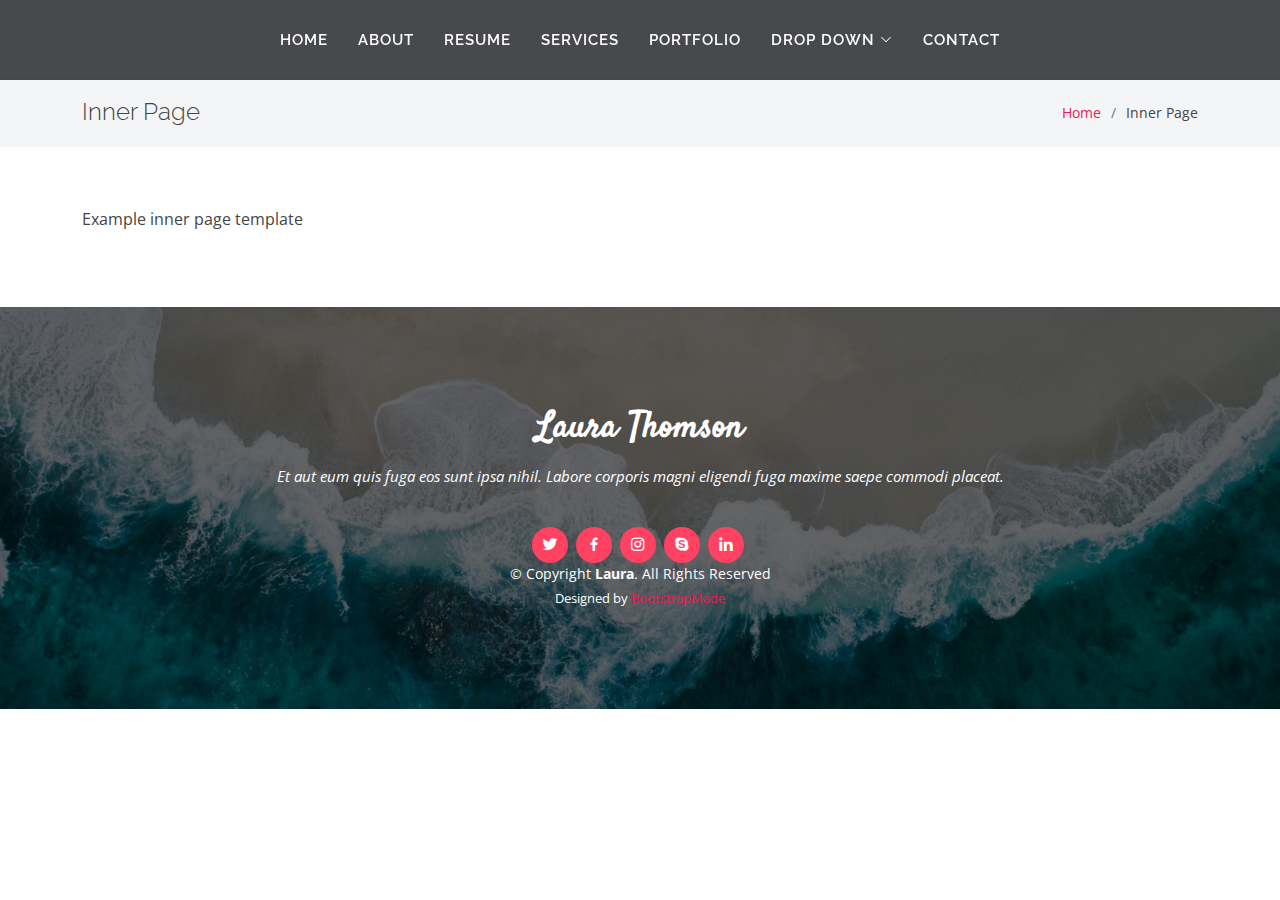
<file: inner-page.html>
<!DOCTYPE html>
<html lang="en">

<head>
  <meta charset="utf-8">
  <meta content="width=device-width, initial-scale=1.0" name="viewport">

  <title>Inner Page - Laura Bootstrap Template</title>
  <meta content="" name="description">
  <meta content="" name="keywords">

  <!-- Favicons -->
  <link href="assets/img/favicon.png" rel="icon">
  <link href="assets/img/apple-touch-icon.png" rel="apple-touch-icon">

  <!-- Google Fonts -->
  <link href="https://fonts.googleapis.com/css?family=Open+Sans:300,300i,400,400i,600,600i,700,700i|Raleway:300,300i,400,400i,500,500i,600,600i,700,700i|Satisfy" rel="stylesheet">

  <!-- Vendor CSS Files -->
  <link href="assets/vendor/bootstrap/css/bootstrap.min.css" rel="stylesheet">
  <link href="assets/vendor/bootstrap-icons/bootstrap-icons.css" rel="stylesheet">
  <link href="assets/vendor/boxicons/css/boxicons.min.css" rel="stylesheet">
  <link href="assets/vendor/glightbox/css/glightbox.min.css" rel="stylesheet">
  <link href="assets/vendor/swiper/swiper-bundle.min.css" rel="stylesheet">

  <!-- Template Main CSS File -->
  <link href="assets/css/style.css" rel="stylesheet">

  <!-- =======================================================
  * Template Name: Laura - v4.1.0
  * Template URL: https://bootstrapmade.com/laura-free-creative-bootstrap-theme/
  * Author: BootstrapMade.com
  * License: https://bootstrapmade.com/license/
  ======================================================== -->
</head>

<body>

  <!-- ======= Header ======= -->
  <header id="header" class="fixed-top d-flex justify-content-center align-items-center ">

    <nav id="navbar" class="navbar">
      <ul>
        <li><a class="nav-link scrollto " href="#hero">Home</a></li>
        <li><a class="nav-link scrollto" href="#about">About</a></li>
        <li><a class="nav-link scrollto" href="#resume">Resume</a></li>
        <li><a class="nav-link scrollto" href="#services">Services</a></li>
        <li><a class="nav-link scrollto " href="#portfolio">Portfolio</a></li>
        <li class="dropdown"><a href="#"><span>Drop Down</span> <i class="bi bi-chevron-down"></i></a>
          <ul>
            <li><a href="#">Drop Down 1</a></li>
            <li class="dropdown"><a href="#"><span>Deep Drop Down</span> <i class="bi bi-chevron-right"></i></a>
              <ul>
                <li><a href="#">Deep Drop Down 1</a></li>
                <li><a href="#">Deep Drop Down 2</a></li>
                <li><a href="#">Deep Drop Down 3</a></li>
                <li><a href="#">Deep Drop Down 4</a></li>
                <li><a href="#">Deep Drop Down 5</a></li>
              </ul>
            </li>
            <li><a href="#">Drop Down 2</a></li>
            <li><a href="#">Drop Down 3</a></li>
            <li><a href="#">Drop Down 4</a></li>
          </ul>
        </li>
        <li><a class="nav-link scrollto" href="#contact">Contact</a></li>
      </ul>
      <i class="bi bi-list mobile-nav-toggle"></i>
    </nav><!-- .navbar -->

  </header><!-- End Header -->

  <main id="main">

    <!-- ======= Breadcrumbs ======= -->
    <section class="breadcrumbs">
      <div class="container">

        <div class="d-flex justify-content-between align-items-center">
          <h2>Inner Page</h2>
          <ol>
            <li><a href="index.html">Home</a></li>
            <li>Inner Page</li>
          </ol>
        </div>

      </div>
    </section><!-- End Breadcrumbs -->

    <section class="inner-page">
      <div class="container">
        <p>
          Example inner page template
        </p>
      </div>
    </section>

  </main><!-- End #main -->

  <!-- ======= Footer ======= -->
  <footer id="footer">
    <div class="container">
      <h3>Laura Thomson</h3>
      <p>Et aut eum quis fuga eos sunt ipsa nihil. Labore corporis magni eligendi fuga maxime saepe commodi placeat.</p>
      <div class="social-links">
        <a href="#" class="twitter"><i class="bx bxl-twitter"></i></a>
        <a href="#" class="facebook"><i class="bx bxl-facebook"></i></a>
        <a href="#" class="instagram"><i class="bx bxl-instagram"></i></a>
        <a href="#" class="google-plus"><i class="bx bxl-skype"></i></a>
        <a href="#" class="linkedin"><i class="bx bxl-linkedin"></i></a>
      </div>
      <div class="copyright">
        &copy; Copyright <strong><span>Laura</span></strong>. All Rights Reserved
      </div>
      <div class="credits">
        <!-- All the links in the footer should remain intact. -->
        <!-- You can delete the links only if you purchased the pro version. -->
        <!-- Licensing information: https://bootstrapmade.com/license/ -->
        <!-- Purchase the pro version with working PHP/AJAX contact form: https://bootstrapmade.com/laura-free-creative-bootstrap-theme/ -->
        Designed by <a href="https://bootstrapmade.com/">BootstrapMade</a>
      </div>
    </div>
  </footer><!-- End Footer -->

  <a href="#" class="back-to-top d-flex align-items-center justify-content-center"><i class="bi bi-arrow-up-short"></i></a>

  <!-- Vendor JS Files -->
  <script src="assets/vendor/bootstrap/js/bootstrap.bundle.min.js"></script>
  <script src="assets/vendor/glightbox/js/glightbox.min.js"></script>
  <script src="assets/vendor/isotope-layout/isotope.pkgd.min.js"></script>
  <script src="assets/vendor/php-email-form/validate.js"></script>
  <script src="assets/vendor/purecounter/purecounter.js"></script>
  <script src="assets/vendor/swiper/swiper-bundle.min.js"></script>
  <script src="assets/vendor/waypoints/noframework.waypoints.js"></script>

  <!-- Template Main JS File -->
  <script src="assets/js/main.js"></script>

</body>

</html>
</file>
<file: assets/css/style.css>
/**
* Template Name: Laura - v4.1.0
* Template URL: https://bootstrapmade.com/laura-free-creative-bootstrap-theme/
* Author: BootstrapMade.com
* License: https://bootstrapmade.com/license/
*/

/*--------------------------------------------------------------
# General
--------------------------------------------------------------*/
body {
  font-family: "Open Sans", sans-serif;
  color: #444444;
}

a {
  color:#EA1953;
  text-decoration: none;
}

a:hover {
  color: #ff4162;
  text-decoration: none;
}

h1, h2, h3, h4, h5, h6 {
  font-family: "Raleway", sans-serif;
}

/*--------------------------------------------------------------
# Back to top button
--------------------------------------------------------------*/
.back-to-top {
  position: fixed;
  visibility: hidden;
  opacity: 0;
  right: 15px;
  bottom: 15px;
  z-index: 996;
  background: #EA1953;
  width: 40px;
  height: 40px;
  border-radius: 4px;
  transition: all 0.4s;
}

.back-to-top i {
  font-size: 28px;
  color: #fff;
  line-height: 0;
}

.back-to-top:hover {
  background: #ff4162;
  color: #fff;
}

.back-to-top.active {
  visibility: visible;
  opacity: 1;
}

/*--------------------------------------------------------------
# Header
--------------------------------------------------------------*/
#header {
  z-index: 997;
  transition: all 0.5s;
  height: 80px;
  background: rgba(25, 28, 31, 0.8);
}

#header.header-transparent {
  background: transparent;
}

#header.header-scrolled {
  height: 60px;
  background: rgba(25, 28, 31, 0.8);
}

/*--------------------------------------------------------------
# Navigation Menu
--------------------------------------------------------------*/
/**
* Desktop Navigation 
*/
.navbar {
  padding: 0;
}

.navbar ul {
  margin: 0;
  padding: 0;
  display: flex;
  list-style: none;
  align-items: center;
}

.navbar li {
  position: relative;
}

.navbar a {
  display: flex;
  align-items: center;
  justify-content: space-between;
  padding: 10px 15px;
  color: #fff;
  white-space: nowrap;
  transition: 0.3s;
  font-size: 15px;
  font-family: "Raleway", sans-serif;
  text-transform: uppercase;
  font-weight: 600;
  letter-spacing: 1px;
}

.navbar a i {
  font-size: 12px;
  line-height: 0;
  margin-left: 5px;
}

.navbar a:hover, .navbar .active, .navbar li:hover > a {
  color: #EA1953;
}

.navbar .dropdown ul {
  display: block;
  position: absolute;
  left: 14px;
  top: calc(100% + 30px);
  margin: 0;
  padding: 10px 0;
  z-index: 99;
  opacity: 0;
  visibility: hidden;
  background: #fff;
  box-shadow: 0px 0px 30px rgba(127, 137, 161, 0.25);
  transition: 0.3s;
  border-radius: 4px;
}

.navbar .dropdown ul li {
  min-width: 200px;
}

.navbar .dropdown ul a {
  padding: 10px 20px;
  font-size: 14px;
  text-transform: none;
  font-weight: 400;
  color: #3b434a;
  letter-spacing: 1px;
}

.navbar .dropdown ul a i {
  font-size: 12px;
}

.navbar .dropdown ul a:hover, .navbar .dropdown ul .active:hover, .navbar .dropdown ul li:hover > a {
  color: #EA1953;
}

.navbar .dropdown:hover > ul {
  opacity: 1;
  top: 100%;
  visibility: visible;
}

.navbar .dropdown .dropdown ul {
  top: 0;
  left: calc(100% - 30px);
  visibility: hidden;
}

.navbar .dropdown .dropdown:hover > ul {
  opacity: 1;
  top: 0;
  left: 100%;
  visibility: visible;
}

@media (max-width: 1366px) {
  .navbar .dropdown .dropdown ul {
    left: -90%;
  }
  .navbar .dropdown .dropdown:hover > ul {
    left: -100%;
  }
}

/**
* Mobile Navigation 
*/
.mobile-nav-toggle {
  color: #fff;
  font-size: 28px;
  cursor: pointer;
  display: none;
  line-height: 0;
  transition: 0.5s;
}

@media (max-width: 991px) {
  .mobile-nav-toggle {
    display: block;
  }
  .navbar ul {
    display: none;
  }
}

.navbar-mobile {
  position: fixed;
  overflow: hidden;
  top: 0;
  right: 0;
  left: 0;
  bottom: 0;
  background: rgba(36, 41, 46, 0.9);
  transition: 0.3s;
  z-index: 999;
}

.navbar-mobile .mobile-nav-toggle {
  position: absolute;
  top: 15px;
  right: 15px;
}

.navbar-mobile ul {
  display: block;
  position: absolute;
  top: 55px;
  right: 15px;
  bottom: 15px;
  left: 15px;
  padding: 10px 0;
  border-radius: 10px;
  background-color: #fff;
  overflow-y: auto;
  transition: 0.3s;
}

.navbar-mobile a {
  padding: 10px 20px;
  font-size: 14px;
  color: #3b434a;
}

.navbar-mobile a:hover, .navbar-mobile .active, .navbar-mobile li:hover > a {
   color: #EA1953;
}

.navbar-mobile .getstarted {
  margin: 15px;
}

.navbar-mobile .dropdown ul {
  position: static;
  display: none;
  margin: 10px 20px;
  padding: 10px 0;
  z-index: 99;
  opacity: 1;
  visibility: visible;
  background: #fff;
  box-shadow: 0px 0px 30px rgba(127, 137, 161, 0.25);
}

.navbar-mobile .dropdown ul li {
  min-width: 200px;
}

.navbar-mobile .dropdown ul a {
  padding: 10px 20px;
}

.navbar-mobile .dropdown ul a i {
  font-size: 12px;
}

.navbar-mobile .dropdown ul a:hover, .navbar-mobile .dropdown ul .active:hover, .navbar-mobile .dropdown ul li:hover > a {
  color: #EA1953;
}

.navbar-mobile .dropdown > .dropdown-active {
  display: block;
}

/*--------------------------------------------------------------
# Hero Section
--------------------------------------------------------------*/


#hero {
     
  width: 100%;
  height: 100vh;
  background: url("../img/yesir1.jpg") top right;
  background-size: cover;
  position: relative;
  overflow-x: hidden;
}


#hero:before {
  content: "";
    
  background: rgba(0, 0, 0, 0.65);
  position: absolute;
  bottom: 0;
  top: 0;
  left: 0;
  right: 0;
}


#hero .hero-content {

  padding-top: 0%;
    z-index: 10;  
  
  height: 100vh;
  text-align: left;
  width: 100%;
  display: flex;
/*    size:200px;*/
  justify-content: center;
  flex-direction: column;
}

.hero-content h1 {
    z-index: 10; 
    color: aliceblue;
/*    color: 	#FFDAB9;*/
  font-size: 40px;
  font-weight: 700;
  margin-bottom: 10px;
  text-transform: uppercase;

}

.hero-content span {
    z-index: 10; 
  font-size: 20px;
    font-weight: 40px;
  letter-spacing: 3px;
  margin-top: 0;
  margin-bottom: 30px;
  text-transform: capitalize;
     color: #EA1953;
    
/*  color: black;*/
  font-weight: 500;
}

.hero-content p {
    z-index: 10; 
  font-size: 20px;
    font-weight: 40px;
  letter-spacing: 3px;
  margin-top: 0;
  margin-bottom: 30px;
  text-transform: capitalize;
/*     color: #EA1953;*/
    color: aliceblue;
/*  color: black;*/
  font-weight: 500;
}

.hero-content .list-social{
    z-index: 11; 
}

.hero-content .list-social li {
    z-index: 11; 
  float: left;
/*     color: aliceblue;*/
    color: #EA1953;
  margin-right: 20px;
}

.hero-content .list-social li :hover{
    
    color: #EA1953;
 
}

.hero-content .list-social li i {
     z-index: 10; 
/*   color: 	#FFEFD5;*/
/*     color: #EA1953;*/
    color: aliceblue;
  font-size: 25px;
}

#hero .hero-container {
    
  position: absolute;
  bottom: 0;
  top: 0;
  left: 0;
  right: 0;
  display: flex;
  justify-content: center;
  align-items: center;
  flex-direction: column;
  padding: 0 15px;


}

#hero h1 {
/*    color: 	#FFEFD5;*/
  margin: 0 0 10px 0;
  font-size: 64px;
     color: aliceblue;
/*  font-family: "Satisfy", serif;*/
 
font-size: 40px;
  font-weight: 700;
  margin-bottom: 10px;
  text-transform: uppercase;
/*  color: black;*/
}

/*
#hero p {
  font-size: 13px;
  letter-spacing: 3px;
  margin-top: 0;
  margin-bottom: 30px;
  text-transform: capitalize;
  color: black;
  font-weight: 500;
}
*/


/*
.hero-container .list-social li {
  float: left;
     color: black;
  margin-right: 20px;
}

.hero-container .list-social li i {
   color: black;
  font-size: 15px;
}
*/

#hero .btn-scroll {
    z-index: 10; 
    
  transition: 0.4s;
  color: rgba(255, 255, 255, 0.6);
  animation: up-down 1s ease-in-out infinite alternate-reverse both;
}

#hero .btn-scroll i {
    color: aliceblue;
  font-size: 48px;
}

#hero .btn-scroll:hover {
  color: #EA1953;
}

@media (min-width: 1024px) {
  #hero {
    background-attachment: fixed;
  overflow: hidden;
  }
}

@media (max-width: 1024px) {
    
    #hero .hero-content {

  padding-top: 50%;
        padding-left:20%;
    z-index: 10;  
  color: aliceblue;
  height: 100vh;
  text-align: left;
  width: 100%;
  display: flex;
  justify-content: center;
  flex-direction: column;
}
  #hero {
    background: url("../img/hero-bg.jpg") top right;
         color: aliceblue;
/*      align-content: center;*/
  width: 100%;
  height: 100vh;
/*  background: url("../img/yesir1.jpg") top right;*/
  background-size: cover;
  position: relative;
  overflow: hidden;

  }
}

@media (max-width: 575px) {
  #hero {
/*    background: url("../img/testimonials-bg3.jpg") top left;*/
         color: aliceblue;
/*
  width: 100%;
  height: 100vh;
*/
/*  background: url("../img/plswork.jpg") top right;*/
      background: url("../img/testimonials-bg3.jpg") top left;
  background-size: cover;
/*  position: relative;*/
/*  overflow-x: hidden;*/
  }
    
 #hero .hero-container {
    
  position: absolute;
  bottom: 0;
  top: 0;
  left: 0;
  right: 0;
  display: flex;
  justify-content: center;
  align-items: center;
  flex-direction: column;
  padding: 0 12px;
     
}    
    
    
  #hero h1 {
    font-size: 40px;
  }
  #hero h2 {
    text-align: center;
    margin-bottom: 30px;
  }
}

/*
@-webkit-keyframes up-down {
  0% {
    transform: translateY(5px);
  }
  100% {
    transform: translateY(-5px);
  }
}

@keyframes up-down {
  0% {
    transform: translateY(5px);
  }
  100% {
    transform: translateY(-5px);
  }
}
*/














/*--------------------------------------------------------------
# Sections General
--------------------------------------------------------------*/
section {
  padding: 60px 0;
}

.section-bg {
  background-color: white;
}

.section-title {
  text-align: center;
  padding: 30px 0;
  position: relative;
}

.section-title h2 {
  font-size: 32px;
  font-weight: 700;
  text-transform: uppercase;
  margin-bottom: 20px;
  padding-bottom: 0;
  color: #3b434a;
  position: relative;
  z-index: 2;
}

.section-title span {
  position: absolute;
  top: 30px;
  color: #eef0f2;
  left: 0;
  right: 0;
  z-index: 1;
  font-weight: 700;
  font-size: 52px;
  text-transform: uppercase;
  line-height: 0;
}

.section-title p {
  margin-bottom: 0;
  position: relative;
  z-index: 2;
}

@media (max-width: 575px) {
  .section-title h2 {
    font-size: 28px;
    margin-bottom: 15px;
  }
  .section-title span {
    font-size: 38px;
  }
}

/*--------------------------------------------------------------
# Breadcrumbs
--------------------------------------------------------------*/
.breadcrumbs {
  padding: 20px 0;
  background-color: #f4f5f6;
  min-height: 40px;
  margin-top: 78px;
}

@media (max-width: 992px) {
  .breadcrumbs {
    margin-top: 60px;
  }
}

.breadcrumbs h2 {
  font-size: 24px;
  font-weight: 300;
  margin: 0;
}

@media (max-width: 992px) {
  .breadcrumbs h2 {
    margin: 0 0 10px 0;
  }
}

.breadcrumbs ol {
  display: flex;
  flex-wrap: wrap;
  list-style: none;
  padding: 0;
  margin: 0;
  font-size: 14px;
}

.breadcrumbs ol li + li {
  padding-left: 10px;
}

.breadcrumbs ol li + li::before {
  display: inline-block;
  padding-right: 10px;
  color: #6c757d;
  content: "/";
}

@media (max-width: 768px) {
  .breadcrumbs .d-flex {
    display: block !important;
  }
  .breadcrumbs ol {
    display: block;
  }
  .breadcrumbs ol li {
    display: inline-block;
  }
}

/*--------------------------------------------------------------
# About Me
--------------------------------------------------------------*/
.about .content h3 {
  font-weight: 700;
  font-size: 26px;
  color: #3b434a;
  text-transform: uppercase;
}

.about .content ul {
  list-style: none;
  padding: 0;
}

.about .content ul li {
  margin-bottom: 20px;
  display: flex;
  align-items: center;
}

.about .content ul strong {
  margin-right: 10px;
}

.about .content ul i {
  font-size: 16px;
  margin-right: 5px;
  color: #EA1953;
  line-height: 0;
}

.about .content p:last-child {
  margin-bottom: 0;
}

.about .content .count-box {
  width: 100%;
}

.about .content .count-box i {
  display: block;
  font-size: 36px;
  color: #EA1953;
  float: left;
  line-height: 0;
}

.about .content .count-box span {
  font-size: 36px;
  line-height: 30px;
  display: block;
  font-weight: 700;
  color: #3b434a;
  margin-left: 50px;
}

.about .content .count-box p {
  padding: 15px 0 0 0;
  margin: 0 0 0 50px;
  font-family: "Raleway", sans-serif;
  font-size: 14px;
  color: #5d6a75;
}

.about .content .count-box a {
  font-weight: 600;
  display: block;
  margin-top: 20px;
  color: #5d6a75;
  font-size: 15px;
  font-family: "Satisfy", serif;
  transition: ease-in-out 0.3s;
}

.about .content .count-box a:hover {
  color: #82909c;
}

.about .image {
  background: url("../img/me.jpg") center center no-repeat;
  background-size: cover;
  min-height: 500px;
  
}

.about .skills-content {
  margin-top: 30px;
}

.about .skills-content .progress {
  height: 60px;
  display: block;
  background: none;
  border-radius: 0;
}

.about .skills-content .progress .skill {
  padding: 10px 0;
  margin: 0 0 6px 0;
  text-transform: uppercase;
  display: block;
  font-weight: 700;
  font-family: "Raleway", sans-serif;
  color: #3b434a;
}

.about .skills-content .progress .skill .val {
  float: right;
  font-style: normal;
}

.about .skills-content .progress-bar-wrap {
  background: #e6e8eb;
}

.about .skills-content .progress-bar {
  width: 1px;
  height: 10px;
  transition: .9s;
  background-color: #EA1953;
}

/*--------------------------------------------------------------
# My Resume
--------------------------------------------------------------*/
.resume .resume-title {
  font-size: 26px;
  font-weight: 700;
  margin-top: 20px;
  margin-bottom: 20px;
  color: #3b434a;
}

.resume .resume-item {
  padding: 0 0 20px 20px;
  margin-top: -2px;
  border-left: 2px solid #82909c;
  position: relative;
}

.resume .resume-item h4 {
  line-height: 18px;
  font-size: 16px;
  font-weight: 700;
  text-transform: uppercase;
  color: #EA1953;
  margin-bottom: 10px;
}

.resume .resume-item h5 {
  font-size: 16px;
  background: #eef0f2;
  padding: 5px 15px;
  display: inline-block;
  font-weight: 600;
  margin-bottom: 10px;
}

.resume .resume-item ul {
  padding-left: 20px;
}

.resume .resume-item ul li {
  padding-bottom: 10px;
}

.resume .resume-item:last-child {
  padding-bottom: 0;
}

.resume .resume-item::before {
  content: "";
  position: absolute;
  width: 16px;
  height: 16px;
  border-radius: 50px;
  left: -9px;
  top: 0;
  background: #fff;
  border: 2px solid #82909c;
}

/*--------------------------------------------------------------
# My Services
--------------------------------------------------------------*/
/*
.services .icon-box {
  padding: 30px;
  position: relative;
  overflow: hidden;
  background: #fff;
  box-shadow: 0 10px 29px 0 rgba(68, 88, 144, 0.1);
  transition: all 0.3s ease-in-out;
  text-align: center;
  border: 1px solid #fff;
}

.services .icon {
  margin: 0 auto 20px auto;
  padding-top: 17px;
  display: inline-block;
  text-align: center;
  border-radius: 50%;
  width: 72px;
  height: 72px;
  background: #fff4df;
}

.services .icon i {
  font-size: 36px;
  line-height: 1;
  color: #EA1953;
}

.services .title {
  font-weight: 700;
  margin-bottom: 15px;
  font-size: 18px;
}

.services .title a {
  color: #111;
  transition: 0.3s;
}

.services .description {
  font-size: 15px;
  line-height: 28px;
  margin-bottom: 0;
}

.services .icon-box:hover {
  border-color: #EA1953;
}

.services .icon-box:hover .title a {
  color: #EA1953;
}
*/

/*--------------------------------------------------------------
# Testimonials
--------------------------------------------------------------*/
.testimonials {
  padding: 80px 0;
    height:40vh;
  background: url("../img/testimonials-bg.jpg") no-repeat;
  background-position: center center;
  background-size: cover;
  position: relative;
    color: aliceblue;
    align-self: center;
}

.testimonials::before {
  content: "";
  position: absolute;
  left: 0;
  right: 0;
  top: 0;
  bottom: 0;
  background: rgba(14, 16, 17, 0.7);
}

.testimonials .section-header {
  margin-bottom: 40px;
}

.testimonials .testimonial-item {
  text-align: center;
  color: #fff;
}

.testimonials .testimonial-item .testimonial-img {
  width: 100px;
  border-radius: 50%;
  border: 6px solid rgba(255, 255, 255, 0.15);
  margin: 0 auto;
}

.testimonials .testimonial-item h3 {
  font-size: 20px;
  font-weight: bold;
  margin: 10px 0 5px 0;
  color: #fff;
}

.testimonials .testimonial-item h4 {
  font-size: 14px;
  color: #ddd;
  margin: 0 0 15px 0;
}

.testimonials .testimonial-item .quote-icon-left, .testimonials .testimonial-item .quote-icon-right {
  color: rgba(255, 255, 255, 0.4);
  font-size: 26px;
}

.testimonials .testimonial-item .quote-icon-left {
  display: inline-block;
  left: -5px;
  position: relative;
}

.testimonials .testimonial-item .quote-icon-right {
  display: inline-block;
  right: -5px;
  position: relative;
  top: 10px;
}

.testimonials .testimonial-item p {
  font-style: italic;
  margin: 0 auto 15px auto;
  color: #eee;
}

.testimonials .swiper-pagination {
  margin-top: 20px;
  position: relative;
}

.testimonials .swiper-pagination .swiper-pagination-bullet {
  width: 12px;
  height: 12px;
  opacity: 1;
  background-color: rgba(255, 255, 255, 0.4);
}

.testimonials .swiper-pagination .swiper-pagination-bullet-active {
  background-color: #EA1953;
}

@media (min-width: 992px) {
  .testimonials .testimonial-item p {
    width: 80%;
  }
}

/*--------------------------------------------------------------
# My Portfolio
--------------------------------------------------------------*/
.portfolio #portfolio-flters {
  list-style: none;
  margin-bottom: 20px;
}

.portfolio #portfolio-flters li {
  cursor: pointer;
  display: inline-block;
  margin: 0 10px 10px 10px;
  font-size: 15px;
  font-weight: 600;
  line-height: 1;
  padding: 7px 10px;
  text-transform: uppercase;
  color: #444444;
  transition: all 0.3s ease-in-out;
  border: 2px solid #fff;
}

.portfolio #portfolio-flters li:hover, .portfolio #portfolio-flters li.filter-active {
  color: #EA1953;
  border-color: #ff4162;
}

.portfolio .portfolio-item {
  margin-bottom: 30px;
}

.portfolio .portfolio-item .portfolio-img {
  overflow: hidden;
}

.portfolio .portfolio-item .portfolio-img img {
  transition: all 0.8s ease-in-out;
}

.portfolio .portfolio-item .portfolio-info {
  opacity: 0;
  position: absolute;
  left: 15px;
  bottom: 0;
  z-index: 3;
  right: 15px;
  transition: all ease-in-out 0.3s;
  background: rgba(0, 0, 0, 0.5);
  padding: 10px 15px;
}

.portfolio .portfolio-item .portfolio-info h4 {
  font-size: 18px;
  color: #fff;
  font-weight: 600;
  color: #fff;
  margin-bottom: 0px;
}

.portfolio .portfolio-item .portfolio-info p {
  color: rgba(255, 255, 255, 0.8);
  font-size: 14px;
  margin-bottom: 0;
}

.portfolio .portfolio-item .portfolio-info .preview-link, .portfolio .portfolio-item .portfolio-info .details-link {
  position: absolute;
  right: 40px;
  font-size: 24px;
  top: calc(50% - 18px);
  color: #fff;
  transition: 0.3s;
}

.portfolio .portfolio-item .portfolio-info .preview-link:hover, .portfolio .portfolio-item .portfolio-info .details-link:hover {
  color: #ff4162;
}

.portfolio .portfolio-item .portfolio-info .details-link {
  right: 10px;
}

.portfolio .portfolio-item:hover .portfolio-img img {
  transform: scale(1.2);
}

.portfolio .portfolio-item:hover .portfolio-info {
  opacity: 1;
}

/*--------------------------------------------------------------
# Portfolio Details
--------------------------------------------------------------*/
.portfolio-details {
  padding-top: 40px;
}

.portfolio-details .portfolio-details-slider img {
  width: 100%;
}

.portfolio-details .portfolio-details-slider .swiper-pagination {
  margin-top: 20px;
  position: relative;
}

.portfolio-details .portfolio-details-slider .swiper-pagination .swiper-pagination-bullet {
  width: 12px;
  height: 12px;
  background-color: #fff;
  opacity: 1;
  border: 1px solid #EA1953;
}

.portfolio-details .portfolio-details-slider .swiper-pagination .swiper-pagination-bullet-active {
  background-color: #EA1953;
}

.portfolio-details .portfolio-info {
  padding: 30px;
  box-shadow: 0px 0 30px rgba(59, 67, 74, 0.08);
}

.portfolio-details .portfolio-info h3 {
  font-size: 22px;
  font-weight: 700;
  margin-bottom: 20px;
  padding-bottom: 20px;
  border-bottom: 1px solid #eee;
}

.portfolio-details .portfolio-info ul {
  list-style: none;
  padding: 0;
  font-size: 15px;
}

.portfolio-details .portfolio-info ul li + li {
  margin-top: 10px;
}

.portfolio-details .portfolio-description {
  padding-top: 30px;
}

.portfolio-details .portfolio-description h2 {
  font-size: 26px;
  font-weight: 700;
  margin-bottom: 20px;
}

.portfolio-details .portfolio-description p {
  padding: 0;
}

/*--------------------------------------------------------------
# Pricing
--------------------------------------------------------------*/
/*
.pricing .box {
  padding: 20px;
  background: #fff;
  text-align: center;
  box-shadow: 0px 0px 4px rgba(0, 0, 0, 0.12);
  border-radius: 5px;
  position: relative;
  overflow: hidden;
}

.pricing h3 {
  font-weight: 400;
  margin: -20px -20px 20px -20px;
  padding: 20px 15px;
  font-size: 16px;
  font-weight: 600;
  color: #777777;
  background: #f8f8f8;
}

.pricing h4 {
  font-size: 36px;
  color: #EA1953;
  font-weight: 600;
  font-family: "Open Sans", sans-serif;
  margin-bottom: 20px;
}

.pricing h4 sup {
  font-size: 20px;
  top: -12px;
  left: -3px;
}

.pricing h4 span {
  color: #bababa;
  font-size: 16px;
  font-weight: 300;
}

.pricing ul {
  padding: 0;
  list-style: none;
  color: #444444;
  text-align: center;
  line-height: 20px;
  font-size: 14px;
}

.pricing ul li {
  padding-bottom: 16px;
}

.pricing ul i {
  color: #EA1953;
  font-size: 18px;
  padding-right: 4px;
}

.pricing ul .na {
  color: #ccc;
  text-decoration: line-through;
}

.pricing .btn-wrap {
  margin: 20px -20px -20px -20px;
  padding: 20px 15px;
  background: #f8f8f8;
  text-align: center;
}

.pricing .btn-buy {
  background: #ffb727;
  display: inline-block;
  padding: 8px 35px;
  border-radius: 4px;
  color: #fff;
  transition: none;
  font-size: 14px;
  font-weight: 400;
  font-family: "Raleway", sans-serif;
  font-weight: 600;
  transition: 0.3s;
}

.pricing .btn-buy:hover {
  background: #ffc85a;
}

.pricing .featured h3 {
  color: #fff;
  background: #ffb727;
}

.pricing .advanced {
  width: 200px;
  position: absolute;
  top: 18px;
  right: -68px;
  transform: rotate(45deg);
  z-index: 1;
  font-size: 14px;
  padding: 1px 0 3px 0;
  background: #ffb727;
  color: #fff;
}
*/

/*--------------------------------------------------------------
# Contact Me
--------------------------------------------------------------*/
.contact .info-box {
  color: #444444;
  text-align: center;
  box-shadow: 0 0 30px rgba(214, 215, 216, 0.6);
  padding: 20px 0 30px 0;
    cursor: pointer;
}

.contact .info-box a{
    font-size: 18px;
  display: inline-block;
  color: #687683;
  line-height: 1;
  margin: 0 8px;
  transition: 0.3s;
  padding: 14px;
  border-radius: 50px;
  border: 1px solid #dde1e4;
}

.contact .mailme a {
  font-size: 18px;
  display: inline-block;
  color: #687683;
  line-height: 1;
  margin: 0 8px;
  transition: 0.3s;
  padding: 14px;
  border-radius: 50px;
  border: 1px solid #dde1e4;
} 

.contact .mailme a:hover {
  color: #fff;
  border-color:#EA1953;
  background: #EA1953;
}

.contact .info-box i.bx {
  font-size: 24px;
  color: #EA1953;
  border-radius: 50%;
  padding: 15px;
  background: #fff6e4;
}

.contact .info-box h3 {
  font-size: 20px;
  color: #777777;
  font-weight: 700;
  margin: 10px 0;
}

.contact .info-box p {
  padding: 0;
  line-height: 24px;
  font-size: 14px;
  margin-bottom: 0;
}

.contact .social-links {
  margin-top: 15px;
  display: flex;
  justify-content: center;
}

.contact .social-links a {
  font-size: 18px;
  display: inline-block;
  color: #687683;
  line-height: 1;
  margin: 0 8px;
  transition: 0.3s;
  padding: 14px;
  border-radius: 50px;
  border: 1px solid #dde1e4;
}

.contact .social-links a:hover {
  color: #fff;
  border-color:#EA1953;
  background: #EA1953;
}

.contact .pageclip-form {
  box-shadow: 0 0 30px rgba(214, 215, 216, 0.6);
    height:100%;
  padding: 27px;
    padding-top:67px;
}

.contact .pageclip-form .validate {
  display: none;
  color: red;
  margin: 0 0 15px 0;
  font-weight: 400;
  font-size: 13px;
}

.contact .pageclip-form .error-message {
  display: none;
  color: #fff;
  background: #ed3c0d;
  text-align: left;
  padding: 15px;
  font-weight: 600;
}

.contact .pageclip-form .error-message br + br {
  margin-top: 25px;
}

.contact .pageclip-form .sent-message {
  display: none;
  color: #fff;
  background: #18d26e;
  text-align: center;
  padding: 15px;
  font-weight: 600;
}

.contact .pageclip-form .loading {
  display: none;
  background: #fff;
  text-align: center;
  padding: 15px;
}

.contact .pageclip-form .loading:before {
  content: "";
  display: inline-block;
  border-radius: 50%;
  width: 24px;
  height: 24px;
  margin: 0 10px -6px 0;
  border: 3px solid #18d26e;
  border-top-color: #eee;
  -webkit-animation: animate-loading 1s linear infinite;
  animation: animate-loading 1s linear infinite;
}

.contact .pageclip-form input, .contact .pageclip-form textarea {
  border-radius: 0;
  box-shadow: none;
  font-size: 14px;
}

.contact .pageclip-form input::focus, .contact .pageclip-form textarea::focus {
  background-color: #EA1953;
}

.contact .pageclip-form input {
  padding: 10px 15px;
}

.contact .pageclip-form textarea {
  padding: 12px 15px;
}

.contact .pageclip-form button[type="submit"] {
  background: #ea1953;
  border: 0;
  padding: 10px 24px;
  color: #fff;
  transition: 0.4s;
  border-radius: 5px;
}

.contact .pageclip-form button[type="submit"]:hover {
  background: #ff4162;
}

@-webkit-keyframes animate-loading {
  0% {
    transform: rotate(0deg);
  }
  100% {
    transform: rotate(360deg);
  }
}

@keyframes animate-loading {
  0% {
    transform: rotate(0deg);
  }
  100% {
    transform: rotate(360deg);
  }
}

/*--------------------------------------------------------------
# Footer
--------------------------------------------------------------*/
#footer {
  background: url("../img/footer-bg.jpg") top center no-repeat;
  background-size: cover;
  color: #fff;
  font-size: 14px;
  text-align: center;
  padding: 100px 0;
  position: relative;
}

#footer::before {
  content: "";
  position: absolute;
  left: 0;
  right: 0;
  top: 0;
  bottom: 0;
  background: rgba(0, 0, 0, 0.6);
}

#footer .container {
  position: relative;
}

#footer h3 {
  font-size: 36px;
  font-weight: 700;
  color: #fff;
  position: relative;
  font-family: "Satisfy", serif;
  padding: 0;
  margin: 0 0 15px 0;
}

#footer p {
  font-size: 15px;
  font-style: italic;
  padding: 0;
  margin: 0 0 40px 0;
}

#footer .social-links {
  margin: 0 0 0px 0;
}

#footer .social-links a {
  font-size: 18px;
  display: inline-block;
  background: #ff4162;
  color: #fff;
  line-height: 1;
  padding: 8px 0;
  margin-right: 4px;
  border-radius: 50%;
  text-align: center;
  width: 36px;
  height: 36px;
  transition: 0.3s;
}

#footer .social-links a:hover {
  background: #EA1953;
  color: #fff;
  text-decoration: none;
}

#footer .copyright {
  margin: 0 0 5px 0;
}

#footer .credits {
  font-size: 13px;
}
</file>
